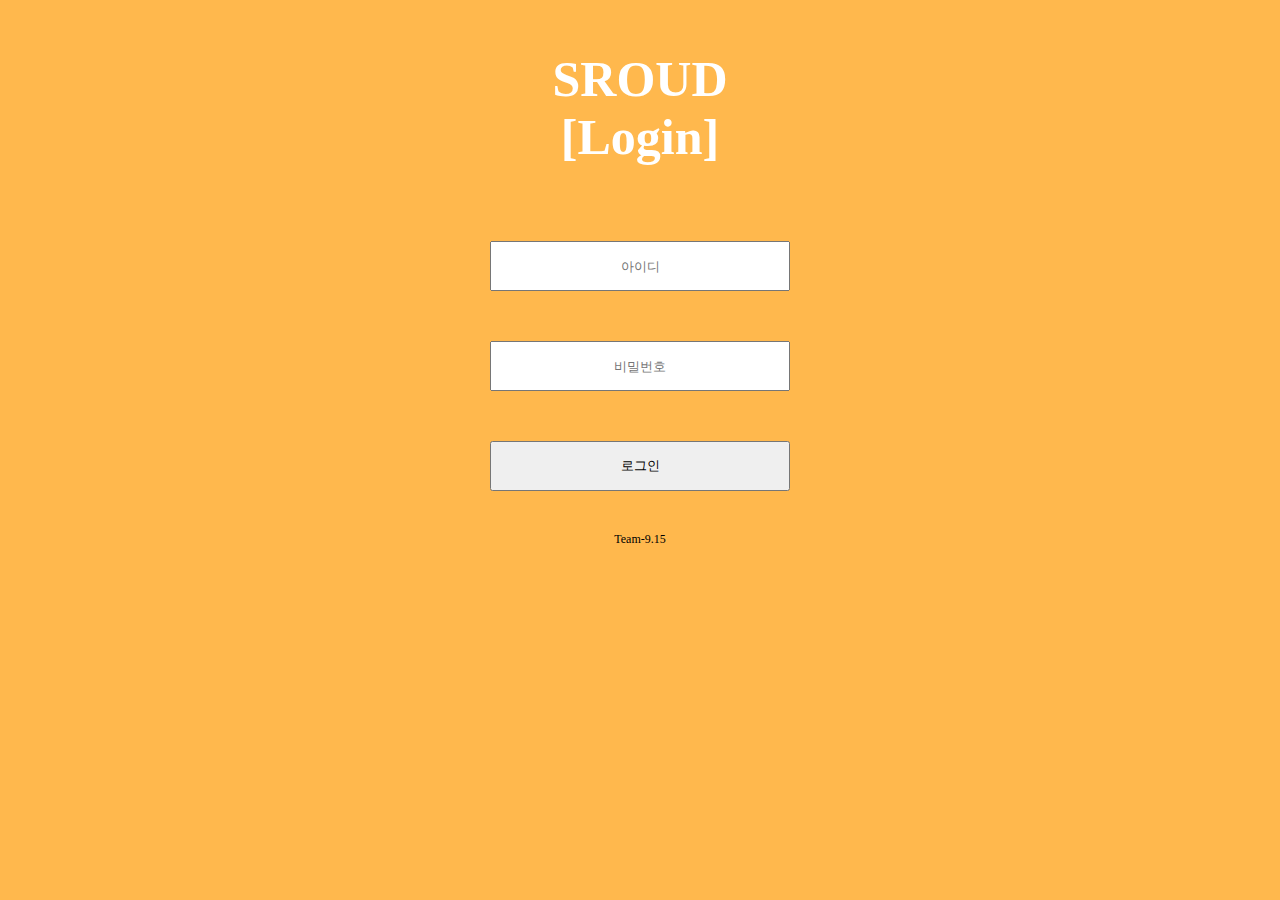
<file: login.html>
<html>
   <head>
     <link rel="stylesheet" href="login.css">
     <meta charset = "utf-8">
   </head>
    <body>
      <header>
        <p id="_title">SROUD<br>[Login]</p>
      </header>
      <form action = "login.php" method = "post" style="text-align:center">
          <input type = "text" name = "id1" placeholder="아이디" required><br>
          <input type = "password" name = "pass1" placeholder="비밀번호" required maxlength="12"><br>
          <input type = "submit" value = "로그인">
      </form>
      <footer>Team-9.15</footer>
    </body>
</html>
</file>
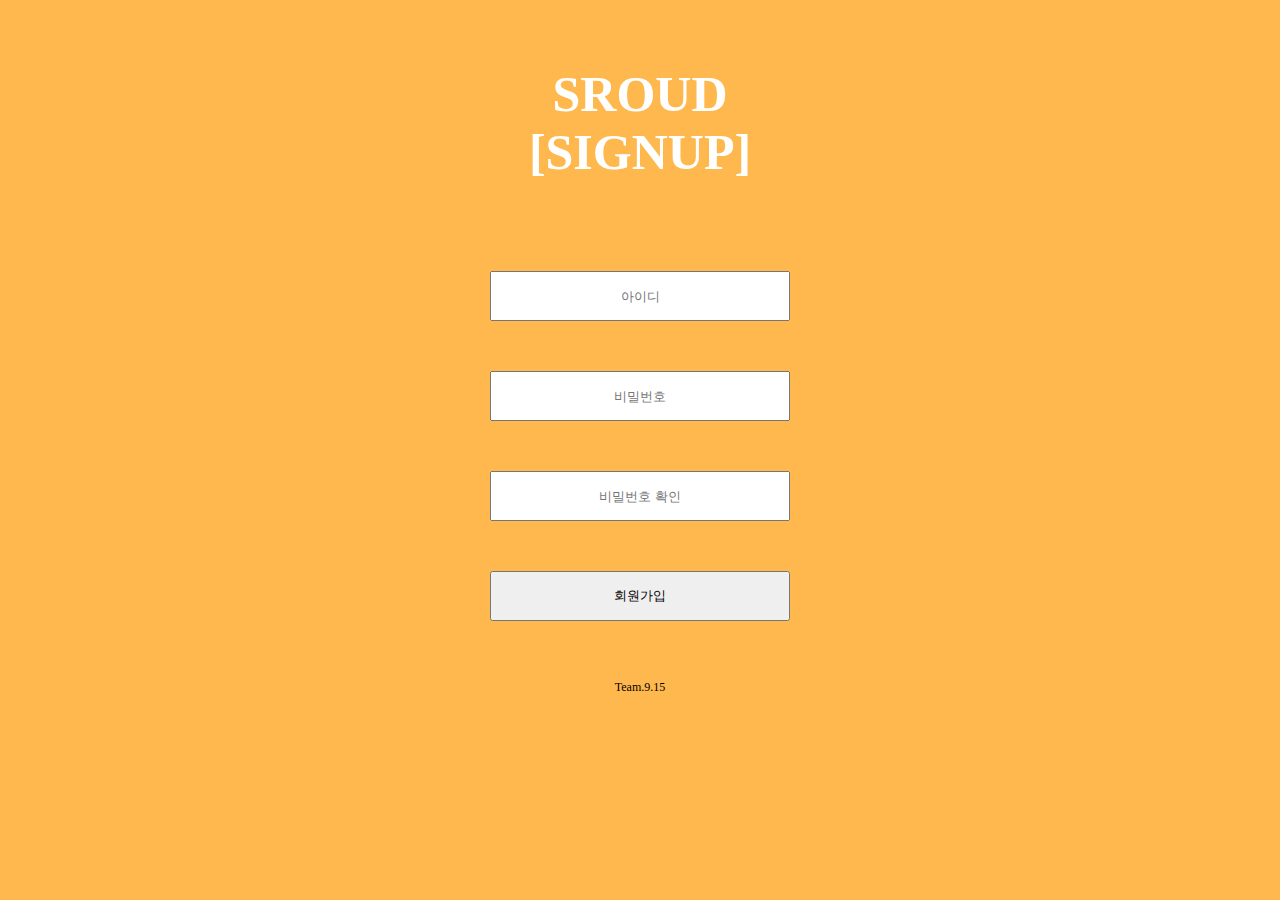
<file: signup.html>
<html>
<head>
  <link rel="stylesheet" href="signup.css">
  <meta charset="utf-8">
  <title>SIGNUP</title>
</head>
<body>
    <header>
      <a href="webserver_main.html" id="_title">SROUD<br>[SIGNUP]</a>
      <p style="font-size : 10px; color : white;"></p>
    </header>
    <form id='signup_form' action="signup.php" method="post">
        <input type="text" name = "id"  placeholder="아이디" id="id" required><br>
        <input type="password" name = "pass"  placeholder="비밀번호" id="pass" required maxlength="12"><br>
        <input type = "password" name="repass" placeholder="비밀번호 확인" id="repass" required maxlength="12"><br>
        <input type="submit" name="signup" value="회원가입" required>
    </form>
    <script type="text/javascript">
      window.onload = function(){
        document.getElementById("signup_form").onsubmit = function(){
          var pass = document.getElementById("pass").value ;
          var repass = document.getElementById("repass").value;
          var pass_length = document.getElementById("pass").value.length;

            if (pass != "" && pass == repass && pass_length >= 8) {
              alert("회원가입 되었습니다.");
            }
            else if (pass_length<8) {
              alert("패스워드가 너무 짧습니다. 8자 이상 입력해 주세요");
              document.getElementById("pass").value="";
              document.getElementById("repass").value="";
              return false;
            }
            else if (pass != repass) {
              alert("비밀번호가 일치하지 않습니다.");
              document.getElementById("pass").value="";
              document.getElementById("repass").value="";
              return false;
            }
          }
        }
    </script>
    <br>
    <footer>Team.9.15</footer>
</body>
</html>
</file>
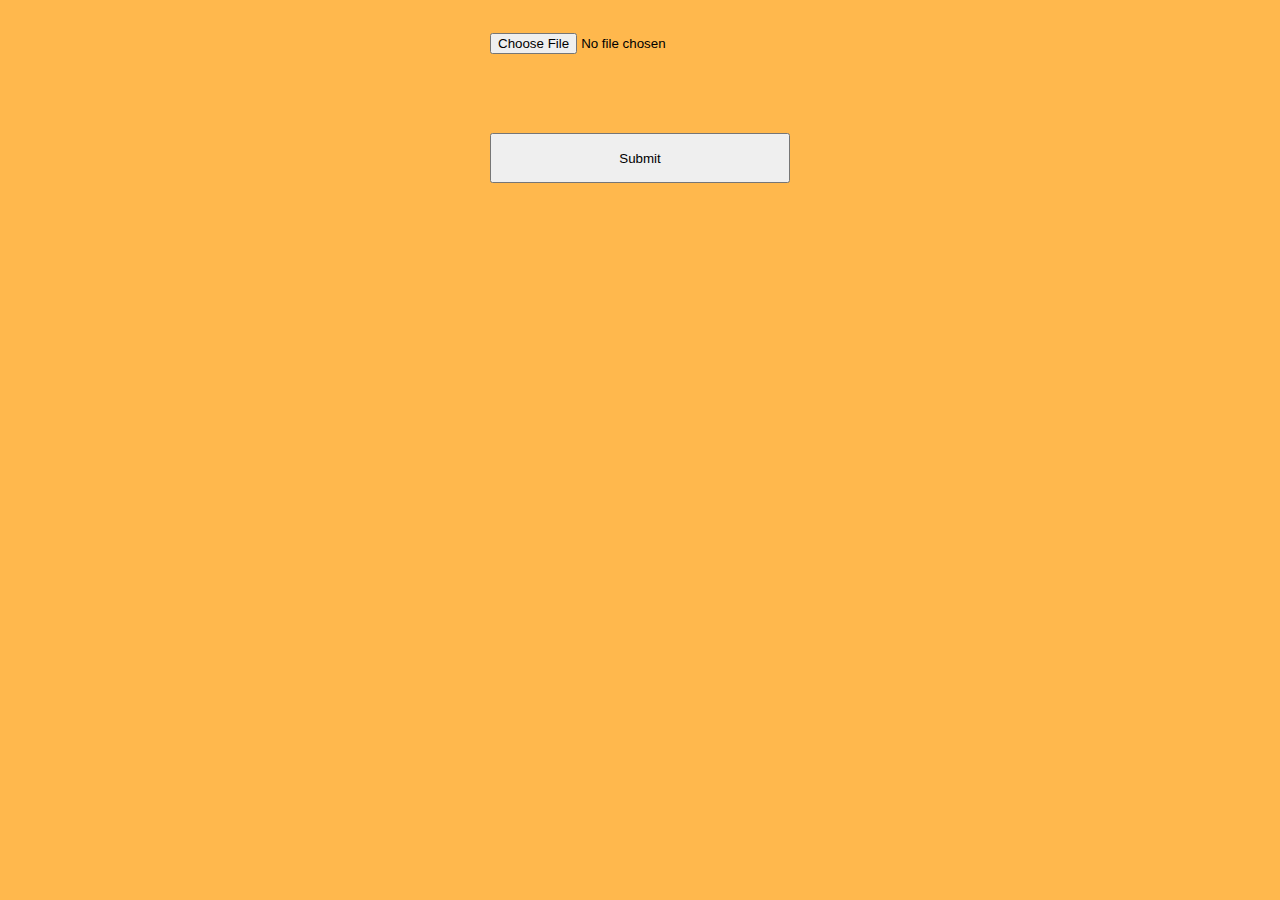
<file: upload.html>
<!DOCTYPE html>
<html lang="en">
    <head>
        <title></title>
        <meta charset="UTF-8">
        <meta name="viewport" content="width=device-width, initial-scale=1">
        <link href="upload.css" rel="stylesheet">
    </head>
    <body>
        <form action="#" method="post" style="text-align:center">
            <input type="file" name="userfile" />
            <br>
            <input type="submit" name="upload" />
        </form>
    </body>
</html>
</file>
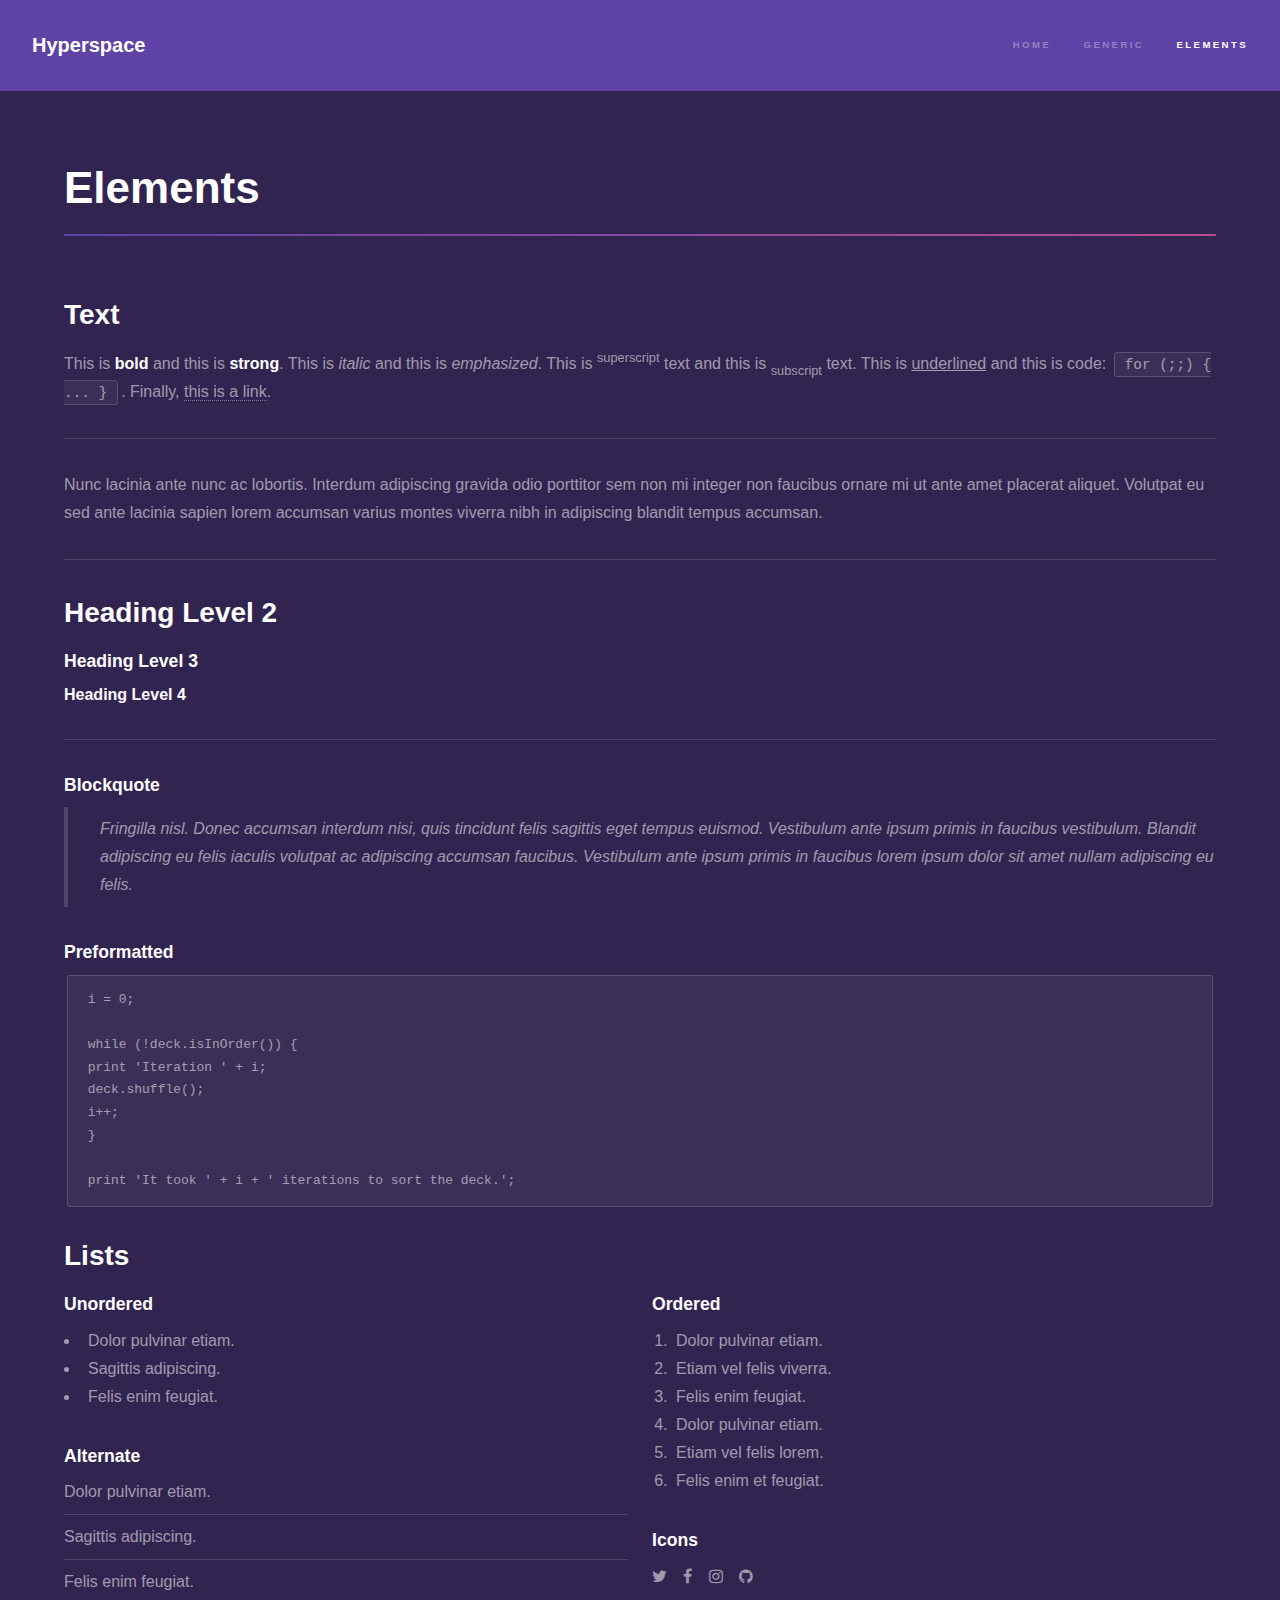
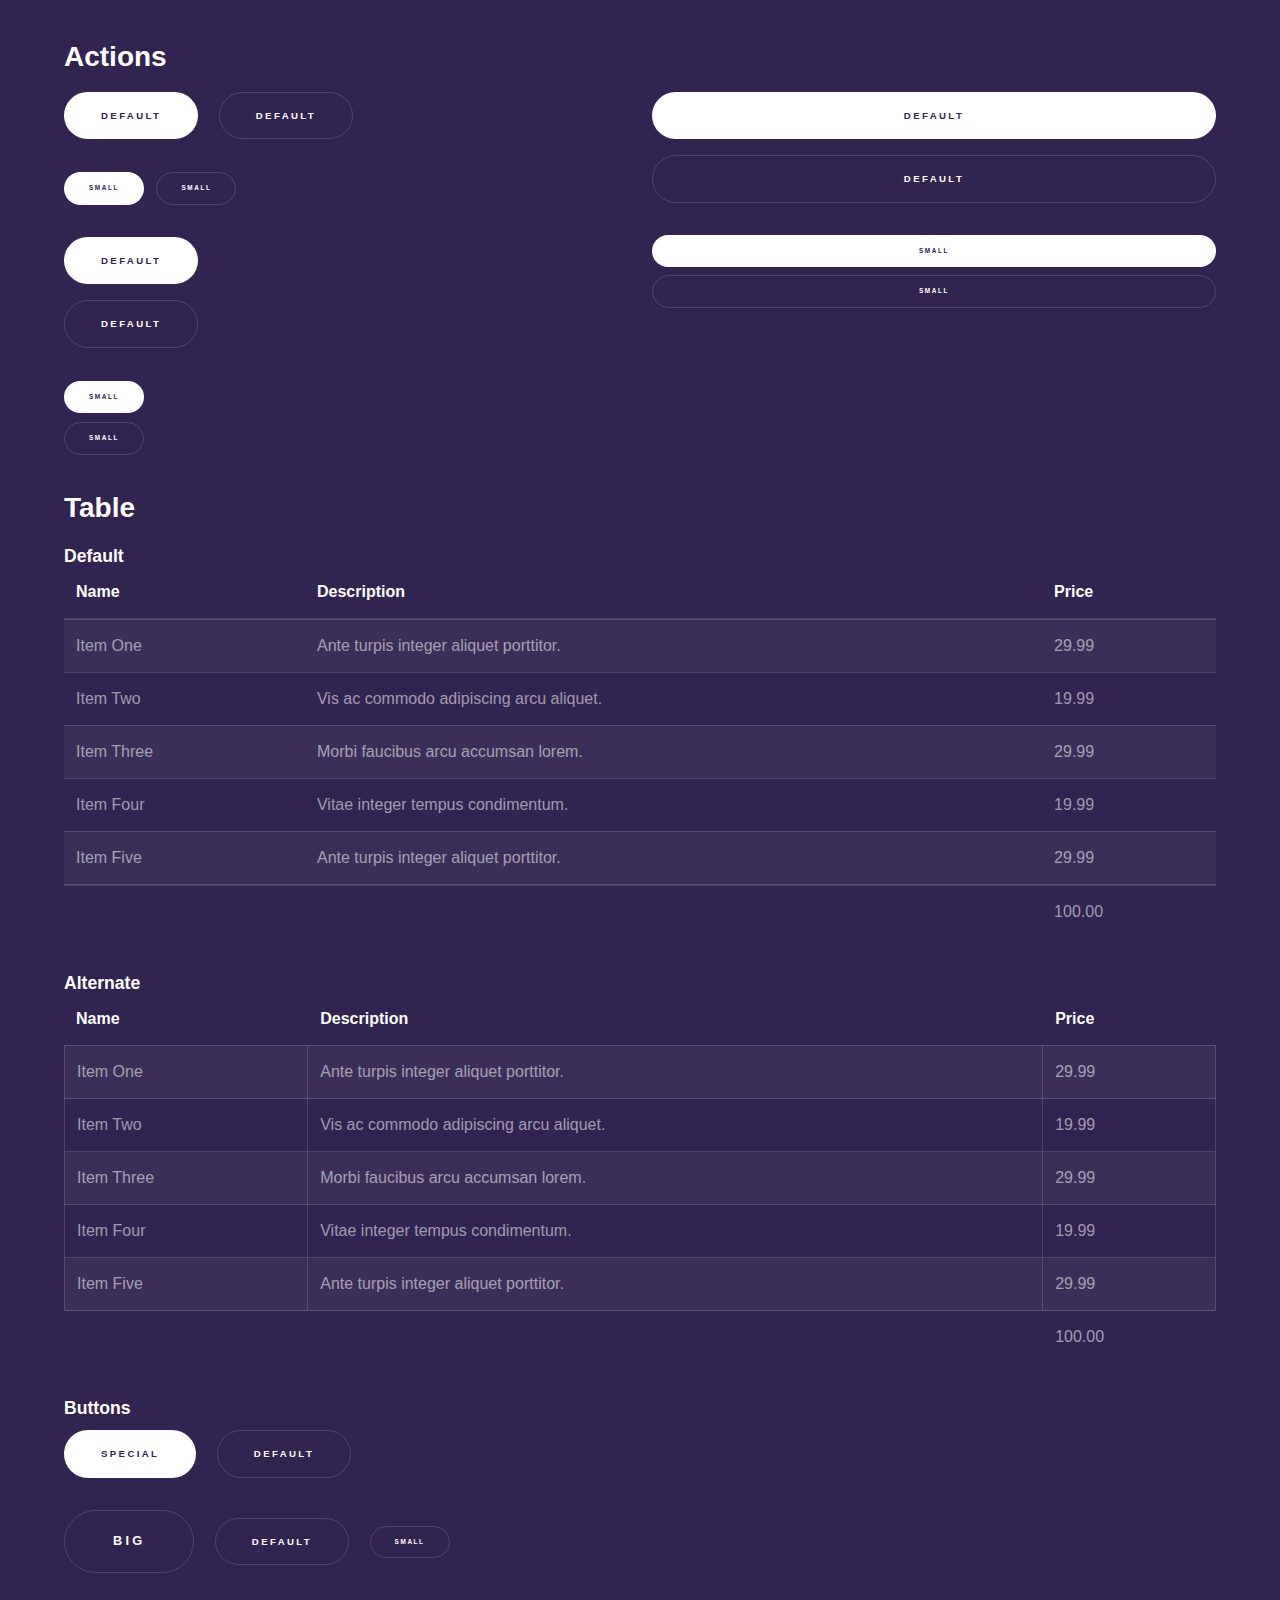
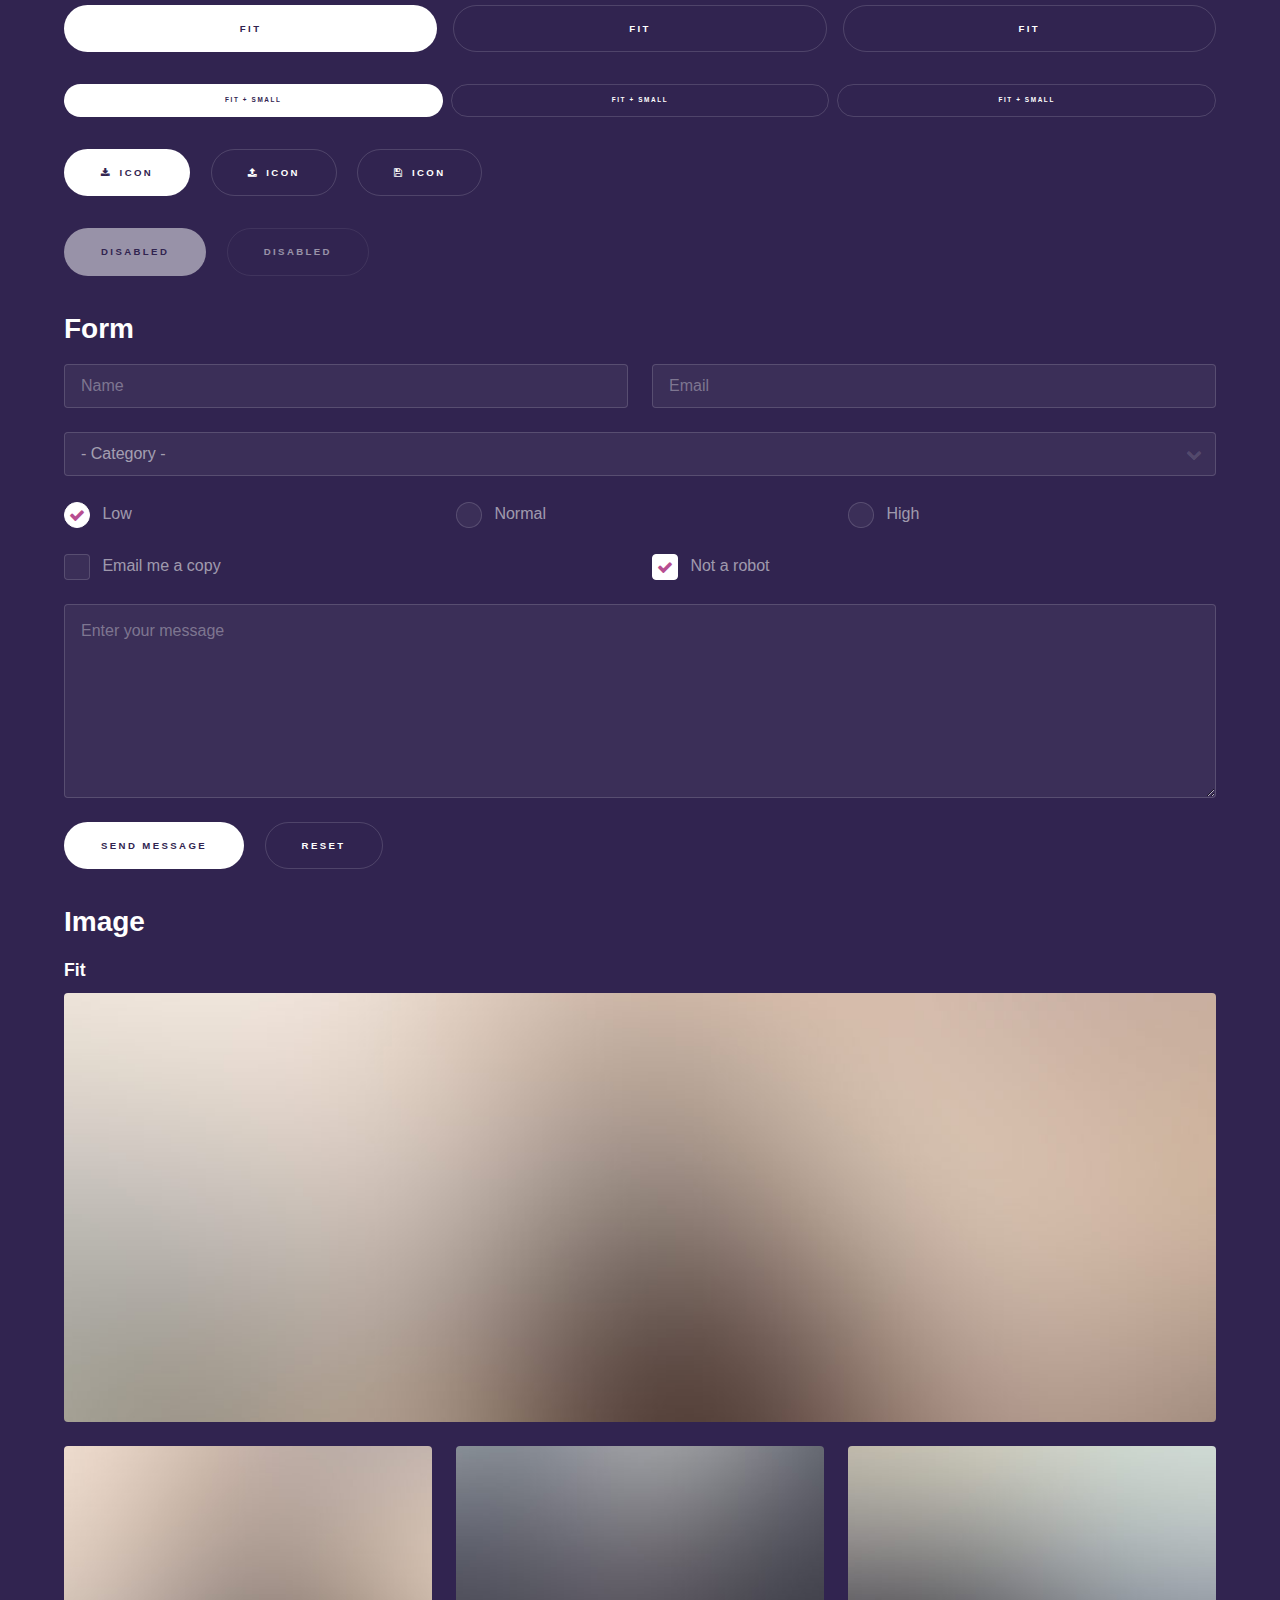
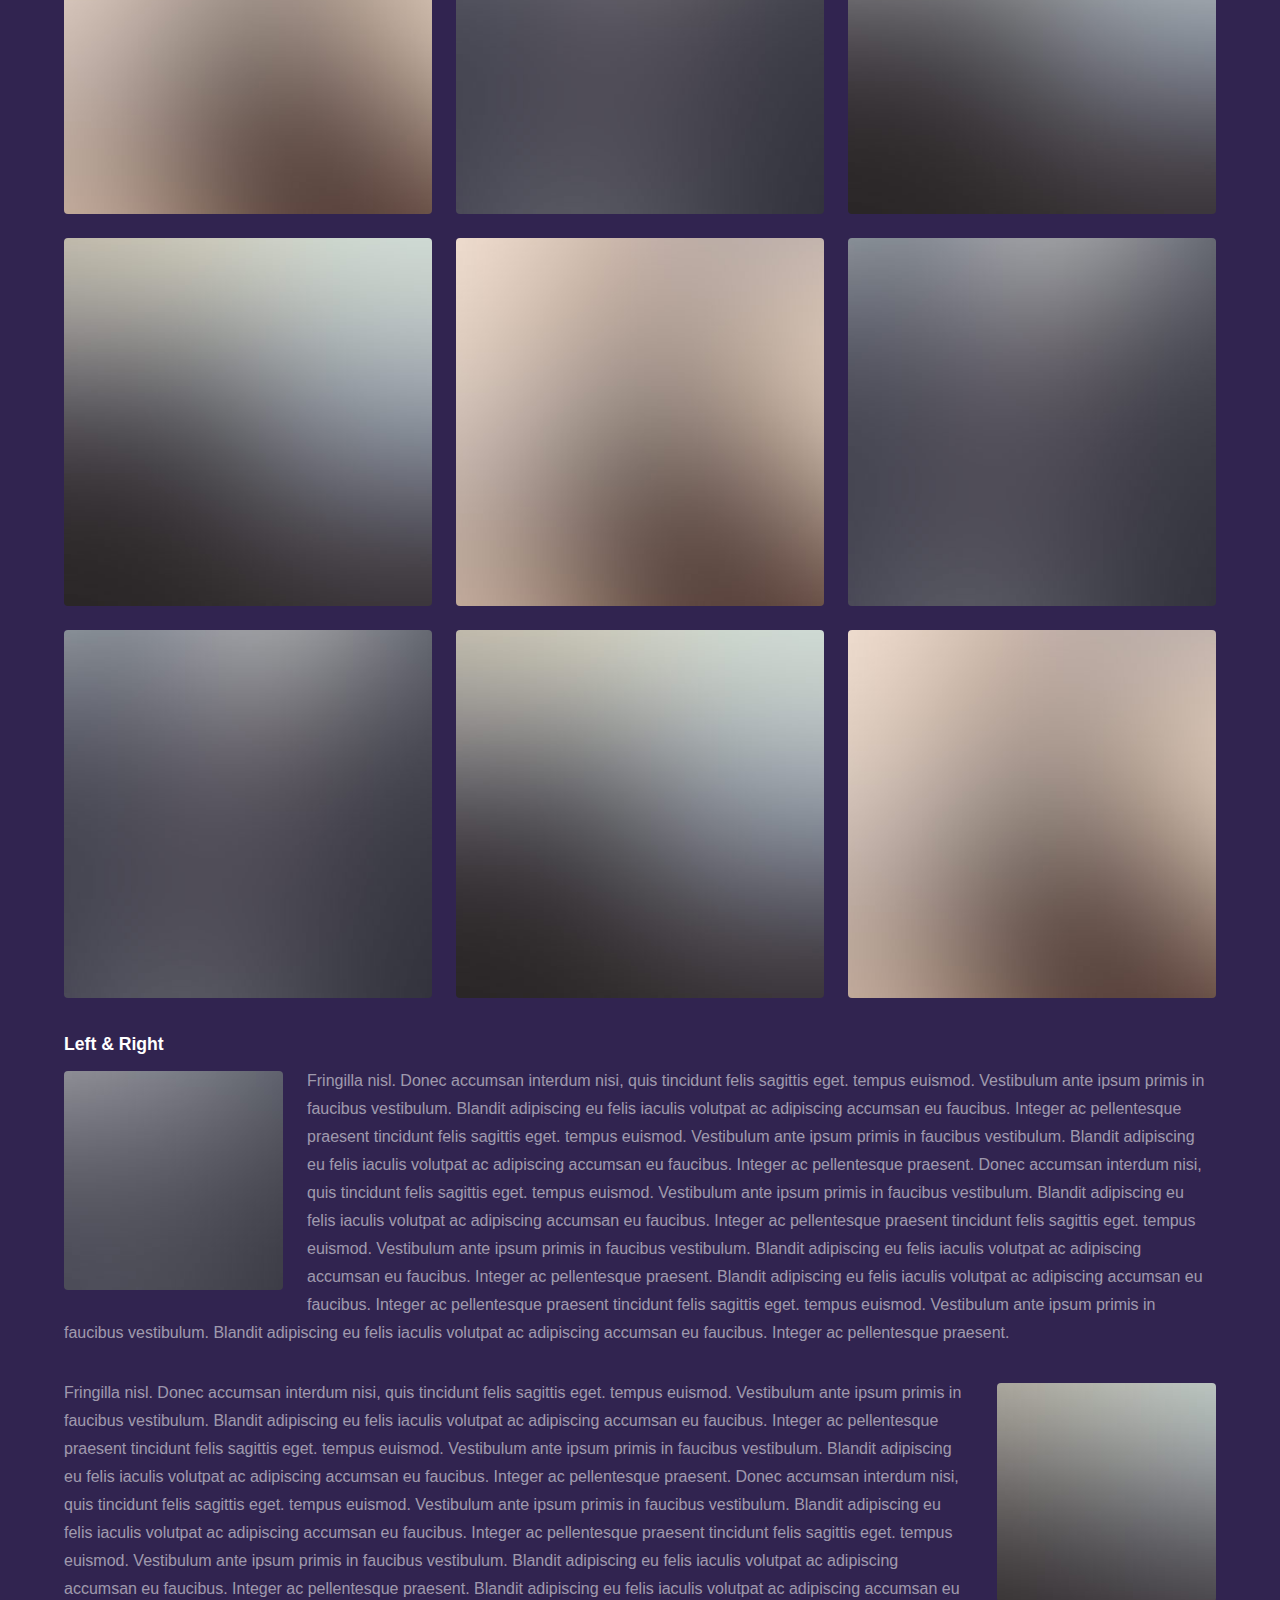
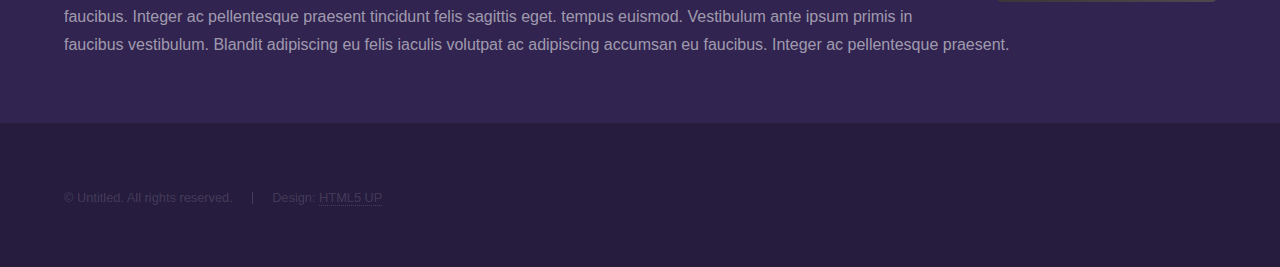
<file: minestroneJoin/app/elements.html>
<!DOCTYPE HTML>
<!--
	Hyperspace by HTML5 UP
	html5up.net | @ajlkn
	Free for personal and commercial use under the CCA 3.0 license (html5up.net/license)
-->
<html>
	<head>
		<title>Elements - Hyperspace by HTML5 UP</title>
		<meta charset="utf-8" />
		<meta name="viewport" content="width=device-width, initial-scale=1" />
		<!--[if lte IE 8]><script src="assets/js/ie/html5shiv.js"></script><![endif]-->
		<link rel="stylesheet" href="assets/css/main.css" />
		<!--[if lte IE 9]><link rel="stylesheet" href="assets/css/ie9.css" /><![endif]-->
		<!--[if lte IE 8]><link rel="stylesheet" href="assets/css/ie8.css" /><![endif]-->
	</head>
	<body>

		<!-- Header -->
			<header id="header">
				<a href="index.html" class="title">Hyperspace</a>
				<nav>
					<ul>
						<li><a href="index.html">Home</a></li>
						<li><a href="generic.html">Generic</a></li>
						<li><a href="elements.html"  class="active">Elements</a></li>
					</ul>
				</nav>
			</header>

		<!-- Wrapper -->
			<div id="wrapper">

				<!-- Main -->
					<section id="main" class="wrapper">
						<div class="inner">
							<h1 class="major">Elements</h1>

							<!-- Text -->
								<section>
									<h2>Text</h2>
									<p>This is <b>bold</b> and this is <strong>strong</strong>. This is <i>italic</i> and this is <em>emphasized</em>.
									This is <sup>superscript</sup> text and this is <sub>subscript</sub> text.
									This is <u>underlined</u> and this is code: <code>for (;;) { ... }</code>. Finally, <a href="#">this is a link</a>.</p>
									<hr />
									<p>Nunc lacinia ante nunc ac lobortis. Interdum adipiscing gravida odio porttitor sem non mi integer non faucibus ornare mi ut ante amet placerat aliquet. Volutpat eu sed ante lacinia sapien lorem accumsan varius montes viverra nibh in adipiscing blandit tempus accumsan.</p>
									<hr />
									<h2>Heading Level 2</h2>
									<h3>Heading Level 3</h3>
									<h4>Heading Level 4</h4>
									<hr />
									<h3>Blockquote</h3>
									<blockquote>Fringilla nisl. Donec accumsan interdum nisi, quis tincidunt felis sagittis eget tempus euismod. Vestibulum ante ipsum primis in faucibus vestibulum. Blandit adipiscing eu felis iaculis volutpat ac adipiscing accumsan faucibus. Vestibulum ante ipsum primis in faucibus lorem ipsum dolor sit amet nullam adipiscing eu felis.</blockquote>
									<h3>Preformatted</h3>
									<pre><code>i = 0;

while (!deck.isInOrder()) {
print 'Iteration ' + i;
deck.shuffle();
i++;
}

print 'It took ' + i + ' iterations to sort the deck.';</code></pre>
								</section>

							<!-- Lists -->
								<section>
									<h2>Lists</h2>
									<div class="row">
										<div class="6u 12u$(medium)">
											<h3>Unordered</h3>
											<ul>
												<li>Dolor pulvinar etiam.</li>
												<li>Sagittis adipiscing.</li>
												<li>Felis enim feugiat.</li>
											</ul>
											<h3>Alternate</h3>
											<ul class="alt">
												<li>Dolor pulvinar etiam.</li>
												<li>Sagittis adipiscing.</li>
												<li>Felis enim feugiat.</li>
											</ul>
										</div>
										<div class="6u$ 12u$(medium)">
											<h3>Ordered</h3>
											<ol>
												<li>Dolor pulvinar etiam.</li>
												<li>Etiam vel felis viverra.</li>
												<li>Felis enim feugiat.</li>
												<li>Dolor pulvinar etiam.</li>
												<li>Etiam vel felis lorem.</li>
												<li>Felis enim et feugiat.</li>
											</ol>
											<h3>Icons</h3>
											<ul class="icons">
												<li><a href="#" class="icon fa-twitter"><span class="label">Twitter</span></a></li>
												<li><a href="#" class="icon fa-facebook"><span class="label">Facebook</span></a></li>
												<li><a href="#" class="icon fa-instagram"><span class="label">Instagram</span></a></li>
												<li><a href="#" class="icon fa-github"><span class="label">Github</span></a></li>
											</ul>
										</div>
									</div>
									<h2>Actions</h2>
									<div class="row">
										<div class="6u 12u$(medium)">
											<ul class="actions">
												<li><a href="#" class="button special">Default</a></li>
												<li><a href="#" class="button">Default</a></li>
											</ul>
											<ul class="actions small">
												<li><a href="#" class="button special small">Small</a></li>
												<li><a href="#" class="button small">Small</a></li>
											</ul>
											<ul class="actions vertical">
												<li><a href="#" class="button special">Default</a></li>
												<li><a href="#" class="button">Default</a></li>
											</ul>
											<ul class="actions vertical small">
												<li><a href="#" class="button special small">Small</a></li>
												<li><a href="#" class="button small">Small</a></li>
											</ul>
										</div>
										<div class="6u 12u$(medium)">
											<ul class="actions vertical">
												<li><a href="#" class="button special fit">Default</a></li>
												<li><a href="#" class="button fit">Default</a></li>
											</ul>
											<ul class="actions vertical small">
												<li><a href="#" class="button special small fit">Small</a></li>
												<li><a href="#" class="button small fit">Small</a></li>
											</ul>
										</div>
									</div>
								</section>

							<!-- Table -->
								<section>
									<h2>Table</h2>
									<h3>Default</h3>
									<div class="table-wrapper">
										<table>
											<thead>
												<tr>
													<th>Name</th>
													<th>Description</th>
													<th>Price</th>
												</tr>
											</thead>
											<tbody>
												<tr>
													<td>Item One</td>
													<td>Ante turpis integer aliquet porttitor.</td>
													<td>29.99</td>
												</tr>
												<tr>
													<td>Item Two</td>
													<td>Vis ac commodo adipiscing arcu aliquet.</td>
													<td>19.99</td>
												</tr>
												<tr>
													<td>Item Three</td>
													<td> Morbi faucibus arcu accumsan lorem.</td>
													<td>29.99</td>
												</tr>
												<tr>
													<td>Item Four</td>
													<td>Vitae integer tempus condimentum.</td>
													<td>19.99</td>
												</tr>
												<tr>
													<td>Item Five</td>
													<td>Ante turpis integer aliquet porttitor.</td>
													<td>29.99</td>
												</tr>
											</tbody>
											<tfoot>
												<tr>
													<td colspan="2"></td>
													<td>100.00</td>
												</tr>
											</tfoot>
										</table>
									</div>

									<h3>Alternate</h3>
									<div class="table-wrapper">
										<table class="alt">
											<thead>
												<tr>
													<th>Name</th>
													<th>Description</th>
													<th>Price</th>
												</tr>
											</thead>
											<tbody>
												<tr>
													<td>Item One</td>
													<td>Ante turpis integer aliquet porttitor.</td>
													<td>29.99</td>
												</tr>
												<tr>
													<td>Item Two</td>
													<td>Vis ac commodo adipiscing arcu aliquet.</td>
													<td>19.99</td>
												</tr>
												<tr>
													<td>Item Three</td>
													<td> Morbi faucibus arcu accumsan lorem.</td>
													<td>29.99</td>
												</tr>
												<tr>
													<td>Item Four</td>
													<td>Vitae integer tempus condimentum.</td>
													<td>19.99</td>
												</tr>
												<tr>
													<td>Item Five</td>
													<td>Ante turpis integer aliquet porttitor.</td>
													<td>29.99</td>
												</tr>
											</tbody>
											<tfoot>
												<tr>
													<td colspan="2"></td>
													<td>100.00</td>
												</tr>
											</tfoot>
										</table>
									</div>
								</section>

							<!-- Buttons -->
								<section>
									<h3>Buttons</h3>
									<ul class="actions">
										<li><a href="#" class="button special">Special</a></li>
										<li><a href="#" class="button">Default</a></li>
									</ul>
									<ul class="actions">
										<li><a href="#" class="button big">Big</a></li>
										<li><a href="#" class="button">Default</a></li>
										<li><a href="#" class="button small">Small</a></li>
									</ul>
									<ul class="actions fit">
										<li><a href="#" class="button special fit">Fit</a></li>
										<li><a href="#" class="button fit">Fit</a></li>
										<li><a href="#" class="button fit">Fit</a></li>
									</ul>
									<ul class="actions fit small">
										<li><a href="#" class="button special fit small">Fit + Small</a></li>
										<li><a href="#" class="button fit small">Fit + Small</a></li>
										<li><a href="#" class="button fit small">Fit + Small</a></li>
									</ul>
									<ul class="actions">
										<li><a href="#" class="button special icon fa-download">Icon</a></li>
										<li><a href="#" class="button icon fa-upload">Icon</a></li>
										<li><a href="#" class="button icon fa-save">Icon</a></li>
									</ul>
									<ul class="actions">
										<li><span class="button special disabled">Disabled</span></li>
										<li><span class="button disabled">Disabled</span></li>
									</ul>
								</section>

							<!-- Form -->
								<section>
									<h2>Form</h2>
									<form method="post" action="#">
										<div class="row uniform">
											<div class="6u 12u$(xsmall)">
												<input type="text" name="demo-name" id="demo-name" value="" placeholder="Name" />
											</div>
											<div class="6u$ 12u$(xsmall)">
												<input type="email" name="demo-email" id="demo-email" value="" placeholder="Email" />
											</div>
											<div class="12u$">
												<div class="select-wrapper">
													<select name="demo-category" id="demo-category">
														<option value="">- Category -</option>
														<option value="1">Manufacturing</option>
														<option value="1">Shipping</option>
														<option value="1">Administration</option>
														<option value="1">Human Resources</option>
													</select>
												</div>
											</div>
											<div class="4u 12u$(small)">
												<input type="radio" id="demo-priority-low" name="demo-priority" checked>
												<label for="demo-priority-low">Low</label>
											</div>
											<div class="4u 12u$(small)">
												<input type="radio" id="demo-priority-normal" name="demo-priority">
												<label for="demo-priority-normal">Normal</label>
											</div>
											<div class="4u$ 12u$(small)">
												<input type="radio" id="demo-priority-high" name="demo-priority">
												<label for="demo-priority-high">High</label>
											</div>
											<div class="6u 12u$(small)">
												<input type="checkbox" id="demo-copy" name="demo-copy">
												<label for="demo-copy">Email me a copy</label>
											</div>
											<div class="6u$ 12u$(small)">
												<input type="checkbox" id="demo-human" name="demo-human" checked>
												<label for="demo-human">Not a robot</label>
											</div>
											<div class="12u$">
												<textarea name="demo-message" id="demo-message" placeholder="Enter your message" rows="6"></textarea>
											</div>
											<div class="12u$">
												<ul class="actions">
													<li><input type="submit" value="Send Message" class="special" /></li>
													<li><input type="reset" value="Reset" /></li>
												</ul>
											</div>
										</div>
									</form>
								</section>

							<!-- Image -->
								<section>
									<h2>Image</h2>
									<h3>Fit</h3>
									<div class="box alt">
										<div class="row uniform">
											<div class="12u$"><span class="image fit"><img src="images/pic04.jpg" alt="" /></span></div>
											<div class="4u"><span class="image fit"><img src="images/pic01.jpg" alt="" /></span></div>
											<div class="4u"><span class="image fit"><img src="images/pic02.jpg" alt="" /></span></div>
											<div class="4u$"><span class="image fit"><img src="images/pic03.jpg" alt="" /></span></div>
											<div class="4u"><span class="image fit"><img src="images/pic03.jpg" alt="" /></span></div>
											<div class="4u"><span class="image fit"><img src="images/pic01.jpg" alt="" /></span></div>
											<div class="4u$"><span class="image fit"><img src="images/pic02.jpg" alt="" /></span></div>
											<div class="4u"><span class="image fit"><img src="images/pic02.jpg" alt="" /></span></div>
											<div class="4u"><span class="image fit"><img src="images/pic03.jpg" alt="" /></span></div>
											<div class="4u$"><span class="image fit"><img src="images/pic01.jpg" alt="" /></span></div>
										</div>
									</div>
									<h3>Left &amp; Right</h3>
									<p><span class="image left"><img src="images/pic05.jpg" alt="" /></span>Fringilla nisl. Donec accumsan interdum nisi, quis tincidunt felis sagittis eget. tempus euismod. Vestibulum ante ipsum primis in faucibus vestibulum. Blandit adipiscing eu felis iaculis volutpat ac adipiscing accumsan eu faucibus. Integer ac pellentesque praesent tincidunt felis sagittis eget. tempus euismod. Vestibulum ante ipsum primis in faucibus vestibulum. Blandit adipiscing eu felis iaculis volutpat ac adipiscing accumsan eu faucibus. Integer ac pellentesque praesent. Donec accumsan interdum nisi, quis tincidunt felis sagittis eget. tempus euismod. Vestibulum ante ipsum primis in faucibus vestibulum. Blandit adipiscing eu felis iaculis volutpat ac adipiscing accumsan eu faucibus. Integer ac pellentesque praesent tincidunt felis sagittis eget. tempus euismod. Vestibulum ante ipsum primis in faucibus vestibulum. Blandit adipiscing eu felis iaculis volutpat ac adipiscing accumsan eu faucibus. Integer ac pellentesque praesent. Blandit adipiscing eu felis iaculis volutpat ac adipiscing accumsan eu faucibus. Integer ac pellentesque praesent tincidunt felis sagittis eget. tempus euismod. Vestibulum ante ipsum primis in faucibus vestibulum. Blandit adipiscing eu felis iaculis volutpat ac adipiscing accumsan eu faucibus. Integer ac pellentesque praesent.</p>
									<p><span class="image right"><img src="images/pic06.jpg" alt="" /></span>Fringilla nisl. Donec accumsan interdum nisi, quis tincidunt felis sagittis eget. tempus euismod. Vestibulum ante ipsum primis in faucibus vestibulum. Blandit adipiscing eu felis iaculis volutpat ac adipiscing accumsan eu faucibus. Integer ac pellentesque praesent tincidunt felis sagittis eget. tempus euismod. Vestibulum ante ipsum primis in faucibus vestibulum. Blandit adipiscing eu felis iaculis volutpat ac adipiscing accumsan eu faucibus. Integer ac pellentesque praesent. Donec accumsan interdum nisi, quis tincidunt felis sagittis eget. tempus euismod. Vestibulum ante ipsum primis in faucibus vestibulum. Blandit adipiscing eu felis iaculis volutpat ac adipiscing accumsan eu faucibus. Integer ac pellentesque praesent tincidunt felis sagittis eget. tempus euismod. Vestibulum ante ipsum primis in faucibus vestibulum. Blandit adipiscing eu felis iaculis volutpat ac adipiscing accumsan eu faucibus. Integer ac pellentesque praesent. Blandit adipiscing eu felis iaculis volutpat ac adipiscing accumsan eu faucibus. Integer ac pellentesque praesent tincidunt felis sagittis eget. tempus euismod. Vestibulum ante ipsum primis in faucibus vestibulum. Blandit adipiscing eu felis iaculis volutpat ac adipiscing accumsan eu faucibus. Integer ac pellentesque praesent.</p>
								</section>

						</div>
					</section>

			</div>

		<!-- Footer -->
			<footer id="footer" class="wrapper alt">
				<div class="inner">
					<ul class="menu">
						<li>&copy; Untitled. All rights reserved.</li><li>Design: <a href="http://html5up.net">HTML5 UP</a></li>
					</ul>
				</div>
			</footer>

		<!-- Scripts -->
			<script src="assets/js/jquery.min.js"></script>
			<script src="assets/js/jquery.scrollex.min.js"></script>
			<script src="assets/js/jquery.scrolly.min.js"></script>
			<script src="assets/js/skel.min.js"></script>
			<script src="assets/js/util.js"></script>
			<!--[if lte IE 8]><script src="assets/js/ie/respond.min.js"></script><![endif]-->
			<script src="assets/js/main.js"></script>

	</body>
</html>
</file>
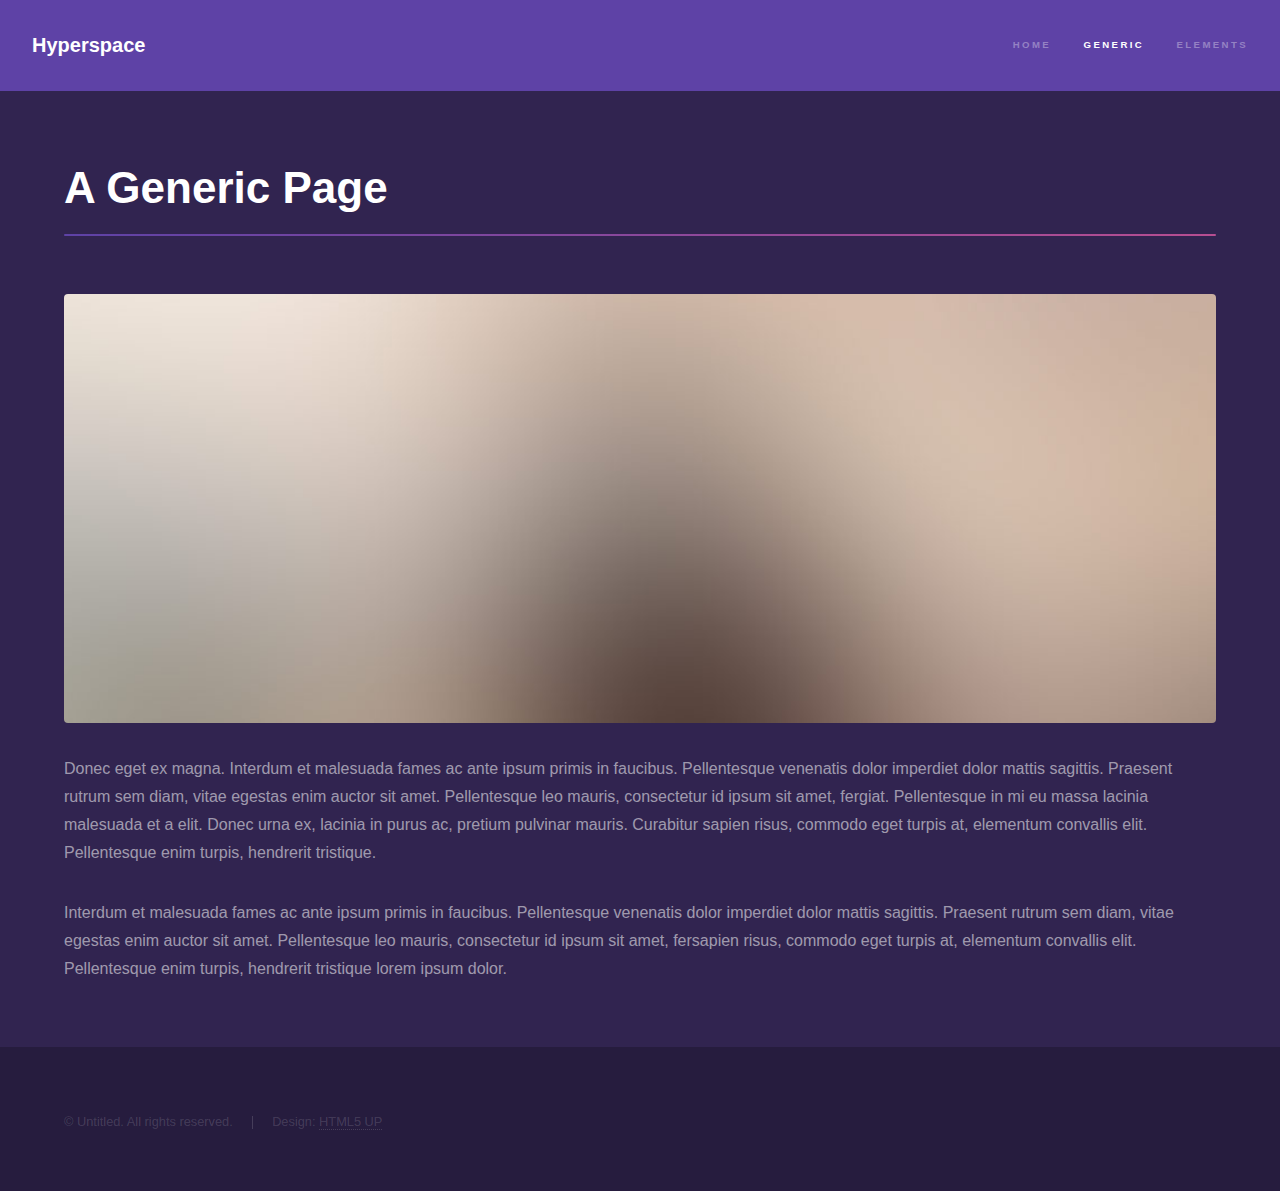
<file: minestroneJoin/app/generic.html>
<!DOCTYPE HTML>
<!--
	Hyperspace by HTML5 UP
	html5up.net | @ajlkn
	Free for personal and commercial use under the CCA 3.0 license (html5up.net/license)
-->
<html>
	<head>
		<title>Generic - Hyperspace by HTML5 UP</title>
		<meta charset="utf-8" />
		<meta name="viewport" content="width=device-width, initial-scale=1" />
		<!--[if lte IE 8]><script src="assets/js/ie/html5shiv.js"></script><![endif]-->
		<link rel="stylesheet" href="assets/css/main.css" />
		<!--[if lte IE 9]><link rel="stylesheet" href="assets/css/ie9.css" /><![endif]-->
		<!--[if lte IE 8]><link rel="stylesheet" href="assets/css/ie8.css" /><![endif]-->
	</head>
	<body>

		<!-- Header -->
			<header id="header">
				<a href="index.html" class="title">Hyperspace</a>
				<nav>
					<ul>
						<li><a href="index.html">Home</a></li>
						<li><a href="generic.html" class="active">Generic</a></li>
						<li><a href="elements.html">Elements</a></li>
					</ul>
				</nav>
			</header>

		<!-- Wrapper -->
			<div id="wrapper">

				<!-- Main -->
					<section id="main" class="wrapper">
						<div class="inner">
							<h1 class="major">A Generic Page</h1>
							<span class="image fit"><img src="images/pic04.jpg" alt="" /></span>
							<p>Donec eget ex magna. Interdum et malesuada fames ac ante ipsum primis in faucibus. Pellentesque venenatis dolor imperdiet dolor mattis sagittis. Praesent rutrum sem diam, vitae egestas enim auctor sit amet. Pellentesque leo mauris, consectetur id ipsum sit amet, fergiat. Pellentesque in mi eu massa lacinia malesuada et a elit. Donec urna ex, lacinia in purus ac, pretium pulvinar mauris. Curabitur sapien risus, commodo eget turpis at, elementum convallis elit. Pellentesque enim turpis, hendrerit tristique.</p>
							<p>Interdum et malesuada fames ac ante ipsum primis in faucibus. Pellentesque venenatis dolor imperdiet dolor mattis sagittis. Praesent rutrum sem diam, vitae egestas enim auctor sit amet. Pellentesque leo mauris, consectetur id ipsum sit amet, fersapien risus, commodo eget turpis at, elementum convallis elit. Pellentesque enim turpis, hendrerit tristique lorem ipsum dolor.</p>
						</div>
					</section>

			</div>

		<!-- Footer -->
			<footer id="footer" class="wrapper alt">
				<div class="inner">
					<ul class="menu">
						<li>&copy; Untitled. All rights reserved.</li><li>Design: <a href="http://html5up.net">HTML5 UP</a></li>
					</ul>
				</div>
			</footer>

		<!-- Scripts -->
			<script src="assets/js/jquery.min.js"></script>
			<script src="assets/js/jquery.scrollex.min.js"></script>
			<script src="assets/js/jquery.scrolly.min.js"></script>
			<script src="assets/js/skel.min.js"></script>
			<script src="assets/js/util.js"></script>
			<!--[if lte IE 8]><script src="assets/js/ie/respond.min.js"></script><![endif]-->
			<script src="assets/js/main.js"></script>

	</body>
</html>
</file>
<file: login.css>
@charset "UTF-8";
#_title{font-weight : 900; color:white; font-size:50px; margin : 50px;}
*{position: relative; max-width: 100%; max-height: 100%; text-align: center;}
input{margin: 25px; width: 300px; height: 50px;}
body{background-color: #ffb84d}
footer{font-size: 12px;}
</file>
<file: signup.css>
@charset "UTF-8";
#_title{font-weight : 900; color:white; font-size:50px;}
*{text-align: center; position: relative; max-width: 100%; max-height: 100%}
header{margin: 65px;}
a{text-decoration-line: none;}
input{margin: 25px; width: 300px; height: 50px;}
body{background-color: #ffb84d}
footer{font-size: 12px;}
</file>
<file: upload.css>
input{margin: 25px; width: 300px; height: 50px;}
body{background-color: #ffb84d}
</file>
<file: minestroneJoin/app/assets/css/ie9.css>
/*
	Hyperspace by HTML5 UP
	html5up.net | @ajlkn
	Free for personal and commercial use under the CCA 3.0 license (html5up.net/license)
*/

/* Type */

	h1.major:after {
		background: #b74e91;
	}

/* Wrapper */

	.wrapper.fullscreen {
		min-height: 0;
		padding-bottom: 6em;
		padding-top: 6em;
	}

		body.is-ie .wrapper.fullscreen {
			height: auto;
		}

/* Spotlights */

	.spotlights > section {
		padding-left: 20em;
		position: relative;
	}

		.spotlights > section > .image {
			height: 100%;
			left: 0;
			position: absolute;
			top: 0;
			width: 20em;
		}

		.spotlights > section > .content {
			width: 100%;
		}

/* Features */

	.features:after {
		clear: both;
		content: '';
		display: block;
	}

	.features section {
		float: left;
	}

/* Split */

	.split:after {
		clear: both;
		content: '';
		display: block;
	}

	.split > * {
		float: left;
	}

/* Sidebar */

	#sidebar nav a:after {
		background-color: #b74e91;
	}

/* Header */

	#header:after {
		clear: both;
		content: '';
		display: block;
	}

	#header > .title {
		float: left;
	}

	#header > nav {
		float: right;
	}
</file>
<file: minestroneJoin/app/assets/css/ie8.css>
/*
	Hyperspace by HTML5 UP
	html5up.net | @ajlkn
	Free for personal and commercial use under the CCA 3.0 license (html5up.net/license)
*/

/* Type */

	body, input, select, textarea {
		color: #ffffff;
	}

/* Button */

	input[type="submit"],
	input[type="reset"],
	input[type="button"],
	button,
	.button {
		position: relative;
	}

		input[type="submit"]:after,
		input[type="reset"]:after,
		input[type="button"]:after,
		button:after,
		.button:after {
			display: none;
		}

/* Features */

	.features {
		border: solid 1px;
	}

/* Form */

	input[type="text"],
	input[type="password"],
	input[type="email"],
	input[type="tel"],
	select,
	textarea {
		background: transparent;
		border: solid 1px;
	}

/* Split */

	.split.style1 > :first-child {
		padding-right: 2em;
		width: 70%;
	}
</file>
<file: minestroneJoin/app/assets/css/main.css>
@import url(font-awesome.min.css);

/*
	Hyperspace by HTML5 UP
	html5up.net | @ajlkn
	Free for personal and commercial use under the CCA 3.0 license (html5up.net/license)
*/

/* Reset */

	html, body, div, span, applet, object, iframe, h1, h2, h3, h4, h5, h6, p, blockquote, pre, a, abbr, acronym, address, big, cite, code, del, dfn, em, img, ins, kbd, q, s, samp, small, strike, strong, sub, sup, tt, var, b, u, i, center, dl, dt, dd, ol, ul, li, fieldset, form, label, legend, table, caption, tbody, tfoot, thead, tr, th, td, article, aside, canvas, details, embed, figure, figcaption, footer, header, hgroup, menu, nav, output, ruby, section, summary, time, mark, audio, video {
		margin: 0;
		padding: 0;
		border: 0;
		font-size: 100%;
		font: inherit;
		vertical-align: baseline;
	}

	article, aside, details, figcaption, figure, footer, header, hgroup, menu, nav, section {
		display: block;
	}

	body {
		line-height: 1;
	}

	ol, ul {
		list-style: none;
	}

	blockquote, q {
		quotes: none;
	}

	blockquote:before, blockquote:after, q:before, q:after {
		content: '';
		content: none;
	}

	table {
		border-collapse: collapse;
		border-spacing: 0;
	}

	body {
		-webkit-text-size-adjust: none;
	}

/* Box Model */

	*, *:before, *:after {
		-moz-box-sizing: border-box;
		-webkit-box-sizing: border-box;
		box-sizing: border-box;
	}

/* Grid */

	.row {
		border-bottom: solid 1px transparent;
		-moz-box-sizing: border-box;
		-webkit-box-sizing: border-box;
		box-sizing: border-box;
	}

	.row > * {
		float: left;
		-moz-box-sizing: border-box;
		-webkit-box-sizing: border-box;
		box-sizing: border-box;
	}

	.row:after, .row:before {
		content: '';
		display: block;
		clear: both;
		height: 0;
	}

	.row.uniform > * > :first-child {
		margin-top: 0;
	}

	.row.uniform > * > :last-child {
		margin-bottom: 0;
	}

	.row.\30 \25 > * {
		padding: 0 0 0 0em;
	}

	.row.\30 \25 {
		margin: 0 0 -1px 0em;
	}

	.row.uniform.\30 \25 > * {
		padding: 0em 0 0 0em;
	}

	.row.uniform.\30 \25 {
		margin: 0em 0 -1px 0em;
	}

	.row > * {
		padding: 0 0 0 1.5em;
	}

	.row {
		margin: 0 0 -1px -1.5em;
	}

	.row.uniform > * {
		padding: 1.5em 0 0 1.5em;
	}

	.row.uniform {
		margin: -1.5em 0 -1px -1.5em;
	}

	.row.\32 00\25 > * {
		padding: 0 0 0 3em;
	}

	.row.\32 00\25 {
		margin: 0 0 -1px -3em;
	}

	.row.uniform.\32 00\25 > * {
		padding: 3em 0 0 3em;
	}

	.row.uniform.\32 00\25 {
		margin: -3em 0 -1px -3em;
	}

	.row.\31 50\25 > * {
		padding: 0 0 0 2.25em;
	}

	.row.\31 50\25 {
		margin: 0 0 -1px -2.25em;
	}

	.row.uniform.\31 50\25 > * {
		padding: 2.25em 0 0 2.25em;
	}

	.row.uniform.\31 50\25 {
		margin: -2.25em 0 -1px -2.25em;
	}

	.row.\35 0\25 > * {
		padding: 0 0 0 0.75em;
	}

	.row.\35 0\25 {
		margin: 0 0 -1px -0.75em;
	}

	.row.uniform.\35 0\25 > * {
		padding: 0.75em 0 0 0.75em;
	}

	.row.uniform.\35 0\25 {
		margin: -0.75em 0 -1px -0.75em;
	}

	.row.\32 5\25 > * {
		padding: 0 0 0 0.375em;
	}

	.row.\32 5\25 {
		margin: 0 0 -1px -0.375em;
	}

	.row.uniform.\32 5\25 > * {
		padding: 0.375em 0 0 0.375em;
	}

	.row.uniform.\32 5\25 {
		margin: -0.375em 0 -1px -0.375em;
	}

	.\31 2u, .\31 2u\24 {
		width: 100%;
		clear: none;
		margin-left: 0;
	}

	.\31 1u, .\31 1u\24 {
		width: 91.6666666667%;
		clear: none;
		margin-left: 0;
	}

	.\31 0u, .\31 0u\24 {
		width: 83.3333333333%;
		clear: none;
		margin-left: 0;
	}

	.\39 u, .\39 u\24 {
		width: 75%;
		clear: none;
		margin-left: 0;
	}

	.\38 u, .\38 u\24 {
		width: 66.6666666667%;
		clear: none;
		margin-left: 0;
	}

	.\37 u, .\37 u\24 {
		width: 58.3333333333%;
		clear: none;
		margin-left: 0;
	}

	.\36 u, .\36 u\24 {
		width: 50%;
		clear: none;
		margin-left: 0;
	}

	.\35 u, .\35 u\24 {
		width: 41.6666666667%;
		clear: none;
		margin-left: 0;
	}

	.\34 u, .\34 u\24 {
		width: 33.3333333333%;
		clear: none;
		margin-left: 0;
	}

	.\33 u, .\33 u\24 {
		width: 25%;
		clear: none;
		margin-left: 0;
	}

	.\32 u, .\32 u\24 {
		width: 16.6666666667%;
		clear: none;
		margin-left: 0;
	}

	.\31 u, .\31 u\24 {
		width: 8.3333333333%;
		clear: none;
		margin-left: 0;
	}

	.\31 2u\24 + *,
	.\31 1u\24 + *,
	.\31 0u\24 + *,
	.\39 u\24 + *,
	.\38 u\24 + *,
	.\37 u\24 + *,
	.\36 u\24 + *,
	.\35 u\24 + *,
	.\34 u\24 + *,
	.\33 u\24 + *,
	.\32 u\24 + *,
	.\31 u\24 + * {
		clear: left;
	}

	.\-11u {
		margin-left: 91.66667%;
	}

	.\-10u {
		margin-left: 83.33333%;
	}

	.\-9u {
		margin-left: 75%;
	}

	.\-8u {
		margin-left: 66.66667%;
	}

	.\-7u {
		margin-left: 58.33333%;
	}

	.\-6u {
		margin-left: 50%;
	}

	.\-5u {
		margin-left: 41.66667%;
	}

	.\-4u {
		margin-left: 33.33333%;
	}

	.\-3u {
		margin-left: 25%;
	}

	.\-2u {
		margin-left: 16.66667%;
	}

	.\-1u {
		margin-left: 8.33333%;
	}

	@media screen and (max-width: 1680px) {

		.row > * {
			padding: 0 0 0 1.5em;
		}

		.row {
			margin: 0 0 -1px -1.5em;
		}

		.row.uniform > * {
			padding: 1.5em 0 0 1.5em;
		}

		.row.uniform {
			margin: -1.5em 0 -1px -1.5em;
		}

		.row.\32 00\25 > * {
			padding: 0 0 0 3em;
		}

		.row.\32 00\25 {
			margin: 0 0 -1px -3em;
		}

		.row.uniform.\32 00\25 > * {
			padding: 3em 0 0 3em;
		}

		.row.uniform.\32 00\25 {
			margin: -3em 0 -1px -3em;
		}

		.row.\31 50\25 > * {
			padding: 0 0 0 2.25em;
		}

		.row.\31 50\25 {
			margin: 0 0 -1px -2.25em;
		}

		.row.uniform.\31 50\25 > * {
			padding: 2.25em 0 0 2.25em;
		}

		.row.uniform.\31 50\25 {
			margin: -2.25em 0 -1px -2.25em;
		}

		.row.\35 0\25 > * {
			padding: 0 0 0 0.75em;
		}

		.row.\35 0\25 {
			margin: 0 0 -1px -0.75em;
		}

		.row.uniform.\35 0\25 > * {
			padding: 0.75em 0 0 0.75em;
		}

		.row.uniform.\35 0\25 {
			margin: -0.75em 0 -1px -0.75em;
		}

		.row.\32 5\25 > * {
			padding: 0 0 0 0.375em;
		}

		.row.\32 5\25 {
			margin: 0 0 -1px -0.375em;
		}

		.row.uniform.\32 5\25 > * {
			padding: 0.375em 0 0 0.375em;
		}

		.row.uniform.\32 5\25 {
			margin: -0.375em 0 -1px -0.375em;
		}

		.\31 2u\28xlarge\29, .\31 2u\24\28xlarge\29 {
			width: 100%;
			clear: none;
			margin-left: 0;
		}

		.\31 1u\28xlarge\29, .\31 1u\24\28xlarge\29 {
			width: 91.6666666667%;
			clear: none;
			margin-left: 0;
		}

		.\31 0u\28xlarge\29, .\31 0u\24\28xlarge\29 {
			width: 83.3333333333%;
			clear: none;
			margin-left: 0;
		}

		.\39 u\28xlarge\29, .\39 u\24\28xlarge\29 {
			width: 75%;
			clear: none;
			margin-left: 0;
		}

		.\38 u\28xlarge\29, .\38 u\24\28xlarge\29 {
			width: 66.6666666667%;
			clear: none;
			margin-left: 0;
		}

		.\37 u\28xlarge\29, .\37 u\24\28xlarge\29 {
			width: 58.3333333333%;
			clear: none;
			margin-left: 0;
		}

		.\36 u\28xlarge\29, .\36 u\24\28xlarge\29 {
			width: 50%;
			clear: none;
			margin-left: 0;
		}

		.\35 u\28xlarge\29, .\35 u\24\28xlarge\29 {
			width: 41.6666666667%;
			clear: none;
			margin-left: 0;
		}

		.\34 u\28xlarge\29, .\34 u\24\28xlarge\29 {
			width: 33.3333333333%;
			clear: none;
			margin-left: 0;
		}

		.\33 u\28xlarge\29, .\33 u\24\28xlarge\29 {
			width: 25%;
			clear: none;
			margin-left: 0;
		}

		.\32 u\28xlarge\29, .\32 u\24\28xlarge\29 {
			width: 16.6666666667%;
			clear: none;
			margin-left: 0;
		}

		.\31 u\28xlarge\29, .\31 u\24\28xlarge\29 {
			width: 8.3333333333%;
			clear: none;
			margin-left: 0;
		}

		.\31 2u\24\28xlarge\29 + *,
		.\31 1u\24\28xlarge\29 + *,
		.\31 0u\24\28xlarge\29 + *,
		.\39 u\24\28xlarge\29 + *,
		.\38 u\24\28xlarge\29 + *,
		.\37 u\24\28xlarge\29 + *,
		.\36 u\24\28xlarge\29 + *,
		.\35 u\24\28xlarge\29 + *,
		.\34 u\24\28xlarge\29 + *,
		.\33 u\24\28xlarge\29 + *,
		.\32 u\24\28xlarge\29 + *,
		.\31 u\24\28xlarge\29 + * {
			clear: left;
		}

		.\-11u\28xlarge\29 {
			margin-left: 91.66667%;
		}

		.\-10u\28xlarge\29 {
			margin-left: 83.33333%;
		}

		.\-9u\28xlarge\29 {
			margin-left: 75%;
		}

		.\-8u\28xlarge\29 {
			margin-left: 66.66667%;
		}

		.\-7u\28xlarge\29 {
			margin-left: 58.33333%;
		}

		.\-6u\28xlarge\29 {
			margin-left: 50%;
		}

		.\-5u\28xlarge\29 {
			margin-left: 41.66667%;
		}

		.\-4u\28xlarge\29 {
			margin-left: 33.33333%;
		}

		.\-3u\28xlarge\29 {
			margin-left: 25%;
		}

		.\-2u\28xlarge\29 {
			margin-left: 16.66667%;
		}

		.\-1u\28xlarge\29 {
			margin-left: 8.33333%;
		}

	}

	@media screen and (max-width: 1280px) {

		.row > * {
			padding: 0 0 0 1.5em;
		}

		.row {
			margin: 0 0 -1px -1.5em;
		}

		.row.uniform > * {
			padding: 1.5em 0 0 1.5em;
		}

		.row.uniform {
			margin: -1.5em 0 -1px -1.5em;
		}

		.row.\32 00\25 > * {
			padding: 0 0 0 3em;
		}

		.row.\32 00\25 {
			margin: 0 0 -1px -3em;
		}

		.row.uniform.\32 00\25 > * {
			padding: 3em 0 0 3em;
		}

		.row.uniform.\32 00\25 {
			margin: -3em 0 -1px -3em;
		}

		.row.\31 50\25 > * {
			padding: 0 0 0 2.25em;
		}

		.row.\31 50\25 {
			margin: 0 0 -1px -2.25em;
		}

		.row.uniform.\31 50\25 > * {
			padding: 2.25em 0 0 2.25em;
		}

		.row.uniform.\31 50\25 {
			margin: -2.25em 0 -1px -2.25em;
		}

		.row.\35 0\25 > * {
			padding: 0 0 0 0.75em;
		}

		.row.\35 0\25 {
			margin: 0 0 -1px -0.75em;
		}

		.row.uniform.\35 0\25 > * {
			padding: 0.75em 0 0 0.75em;
		}

		.row.uniform.\35 0\25 {
			margin: -0.75em 0 -1px -0.75em;
		}

		.row.\32 5\25 > * {
			padding: 0 0 0 0.375em;
		}

		.row.\32 5\25 {
			margin: 0 0 -1px -0.375em;
		}

		.row.uniform.\32 5\25 > * {
			padding: 0.375em 0 0 0.375em;
		}

		.row.uniform.\32 5\25 {
			margin: -0.375em 0 -1px -0.375em;
		}

		.\31 2u\28large\29, .\31 2u\24\28large\29 {
			width: 100%;
			clear: none;
			margin-left: 0;
		}

		.\31 1u\28large\29, .\31 1u\24\28large\29 {
			width: 91.6666666667%;
			clear: none;
			margin-left: 0;
		}

		.\31 0u\28large\29, .\31 0u\24\28large\29 {
			width: 83.3333333333%;
			clear: none;
			margin-left: 0;
		}

		.\39 u\28large\29, .\39 u\24\28large\29 {
			width: 75%;
			clear: none;
			margin-left: 0;
		}

		.\38 u\28large\29, .\38 u\24\28large\29 {
			width: 66.6666666667%;
			clear: none;
			margin-left: 0;
		}

		.\37 u\28large\29, .\37 u\24\28large\29 {
			width: 58.3333333333%;
			clear: none;
			margin-left: 0;
		}

		.\36 u\28large\29, .\36 u\24\28large\29 {
			width: 50%;
			clear: none;
			margin-left: 0;
		}

		.\35 u\28large\29, .\35 u\24\28large\29 {
			width: 41.6666666667%;
			clear: none;
			margin-left: 0;
		}

		.\34 u\28large\29, .\34 u\24\28large\29 {
			width: 33.3333333333%;
			clear: none;
			margin-left: 0;
		}

		.\33 u\28large\29, .\33 u\24\28large\29 {
			width: 25%;
			clear: none;
			margin-left: 0;
		}

		.\32 u\28large\29, .\32 u\24\28large\29 {
			width: 16.6666666667%;
			clear: none;
			margin-left: 0;
		}

		.\31 u\28large\29, .\31 u\24\28large\29 {
			width: 8.3333333333%;
			clear: none;
			margin-left: 0;
		}

		.\31 2u\24\28large\29 + *,
		.\31 1u\24\28large\29 + *,
		.\31 0u\24\28large\29 + *,
		.\39 u\24\28large\29 + *,
		.\38 u\24\28large\29 + *,
		.\37 u\24\28large\29 + *,
		.\36 u\24\28large\29 + *,
		.\35 u\24\28large\29 + *,
		.\34 u\24\28large\29 + *,
		.\33 u\24\28large\29 + *,
		.\32 u\24\28large\29 + *,
		.\31 u\24\28large\29 + * {
			clear: left;
		}

		.\-11u\28large\29 {
			margin-left: 91.66667%;
		}

		.\-10u\28large\29 {
			margin-left: 83.33333%;
		}

		.\-9u\28large\29 {
			margin-left: 75%;
		}

		.\-8u\28large\29 {
			margin-left: 66.66667%;
		}

		.\-7u\28large\29 {
			margin-left: 58.33333%;
		}

		.\-6u\28large\29 {
			margin-left: 50%;
		}

		.\-5u\28large\29 {
			margin-left: 41.66667%;
		}

		.\-4u\28large\29 {
			margin-left: 33.33333%;
		}

		.\-3u\28large\29 {
			margin-left: 25%;
		}

		.\-2u\28large\29 {
			margin-left: 16.66667%;
		}

		.\-1u\28large\29 {
			margin-left: 8.33333%;
		}

	}

	@media screen and (max-width: 980px) {

		.row > * {
			padding: 0 0 0 1.5em;
		}

		.row {
			margin: 0 0 -1px -1.5em;
		}

		.row.uniform > * {
			padding: 1.5em 0 0 1.5em;
		}

		.row.uniform {
			margin: -1.5em 0 -1px -1.5em;
		}

		.row.\32 00\25 > * {
			padding: 0 0 0 3em;
		}

		.row.\32 00\25 {
			margin: 0 0 -1px -3em;
		}

		.row.uniform.\32 00\25 > * {
			padding: 3em 0 0 3em;
		}

		.row.uniform.\32 00\25 {
			margin: -3em 0 -1px -3em;
		}

		.row.\31 50\25 > * {
			padding: 0 0 0 2.25em;
		}

		.row.\31 50\25 {
			margin: 0 0 -1px -2.25em;
		}

		.row.uniform.\31 50\25 > * {
			padding: 2.25em 0 0 2.25em;
		}

		.row.uniform.\31 50\25 {
			margin: -2.25em 0 -1px -2.25em;
		}

		.row.\35 0\25 > * {
			padding: 0 0 0 0.75em;
		}

		.row.\35 0\25 {
			margin: 0 0 -1px -0.75em;
		}

		.row.uniform.\35 0\25 > * {
			padding: 0.75em 0 0 0.75em;
		}

		.row.uniform.\35 0\25 {
			margin: -0.75em 0 -1px -0.75em;
		}

		.row.\32 5\25 > * {
			padding: 0 0 0 0.375em;
		}

		.row.\32 5\25 {
			margin: 0 0 -1px -0.375em;
		}

		.row.uniform.\32 5\25 > * {
			padding: 0.375em 0 0 0.375em;
		}

		.row.uniform.\32 5\25 {
			margin: -0.375em 0 -1px -0.375em;
		}

		.\31 2u\28medium\29, .\31 2u\24\28medium\29 {
			width: 100%;
			clear: none;
			margin-left: 0;
		}

		.\31 1u\28medium\29, .\31 1u\24\28medium\29 {
			width: 91.6666666667%;
			clear: none;
			margin-left: 0;
		}

		.\31 0u\28medium\29, .\31 0u\24\28medium\29 {
			width: 83.3333333333%;
			clear: none;
			margin-left: 0;
		}

		.\39 u\28medium\29, .\39 u\24\28medium\29 {
			width: 75%;
			clear: none;
			margin-left: 0;
		}

		.\38 u\28medium\29, .\38 u\24\28medium\29 {
			width: 66.6666666667%;
			clear: none;
			margin-left: 0;
		}

		.\37 u\28medium\29, .\37 u\24\28medium\29 {
			width: 58.3333333333%;
			clear: none;
			margin-left: 0;
		}

		.\36 u\28medium\29, .\36 u\24\28medium\29 {
			width: 50%;
			clear: none;
			margin-left: 0;
		}

		.\35 u\28medium\29, .\35 u\24\28medium\29 {
			width: 41.6666666667%;
			clear: none;
			margin-left: 0;
		}

		.\34 u\28medium\29, .\34 u\24\28medium\29 {
			width: 33.3333333333%;
			clear: none;
			margin-left: 0;
		}

		.\33 u\28medium\29, .\33 u\24\28medium\29 {
			width: 25%;
			clear: none;
			margin-left: 0;
		}

		.\32 u\28medium\29, .\32 u\24\28medium\29 {
			width: 16.6666666667%;
			clear: none;
			margin-left: 0;
		}

		.\31 u\28medium\29, .\31 u\24\28medium\29 {
			width: 8.3333333333%;
			clear: none;
			margin-left: 0;
		}

		.\31 2u\24\28medium\29 + *,
		.\31 1u\24\28medium\29 + *,
		.\31 0u\24\28medium\29 + *,
		.\39 u\24\28medium\29 + *,
		.\38 u\24\28medium\29 + *,
		.\37 u\24\28medium\29 + *,
		.\36 u\24\28medium\29 + *,
		.\35 u\24\28medium\29 + *,
		.\34 u\24\28medium\29 + *,
		.\33 u\24\28medium\29 + *,
		.\32 u\24\28medium\29 + *,
		.\31 u\24\28medium\29 + * {
			clear: left;
		}

		.\-11u\28medium\29 {
			margin-left: 91.66667%;
		}

		.\-10u\28medium\29 {
			margin-left: 83.33333%;
		}

		.\-9u\28medium\29 {
			margin-left: 75%;
		}

		.\-8u\28medium\29 {
			margin-left: 66.66667%;
		}

		.\-7u\28medium\29 {
			margin-left: 58.33333%;
		}

		.\-6u\28medium\29 {
			margin-left: 50%;
		}

		.\-5u\28medium\29 {
			margin-left: 41.66667%;
		}

		.\-4u\28medium\29 {
			margin-left: 33.33333%;
		}

		.\-3u\28medium\29 {
			margin-left: 25%;
		}

		.\-2u\28medium\29 {
			margin-left: 16.66667%;
		}

		.\-1u\28medium\29 {
			margin-left: 8.33333%;
		}

	}

	@media screen and (max-width: 736px) {

		.row > * {
			padding: 0 0 0 1.5em;
		}

		.row {
			margin: 0 0 -1px -1.5em;
		}

		.row.uniform > * {
			padding: 1.5em 0 0 1.5em;
		}

		.row.uniform {
			margin: -1.5em 0 -1px -1.5em;
		}

		.row.\32 00\25 > * {
			padding: 0 0 0 3em;
		}

		.row.\32 00\25 {
			margin: 0 0 -1px -3em;
		}

		.row.uniform.\32 00\25 > * {
			padding: 3em 0 0 3em;
		}

		.row.uniform.\32 00\25 {
			margin: -3em 0 -1px -3em;
		}

		.row.\31 50\25 > * {
			padding: 0 0 0 2.25em;
		}

		.row.\31 50\25 {
			margin: 0 0 -1px -2.25em;
		}

		.row.uniform.\31 50\25 > * {
			padding: 2.25em 0 0 2.25em;
		}

		.row.uniform.\31 50\25 {
			margin: -2.25em 0 -1px -2.25em;
		}

		.row.\35 0\25 > * {
			padding: 0 0 0 0.75em;
		}

		.row.\35 0\25 {
			margin: 0 0 -1px -0.75em;
		}

		.row.uniform.\35 0\25 > * {
			padding: 0.75em 0 0 0.75em;
		}

		.row.uniform.\35 0\25 {
			margin: -0.75em 0 -1px -0.75em;
		}

		.row.\32 5\25 > * {
			padding: 0 0 0 0.375em;
		}

		.row.\32 5\25 {
			margin: 0 0 -1px -0.375em;
		}

		.row.uniform.\32 5\25 > * {
			padding: 0.375em 0 0 0.375em;
		}

		.row.uniform.\32 5\25 {
			margin: -0.375em 0 -1px -0.375em;
		}

		.\31 2u\28small\29, .\31 2u\24\28small\29 {
			width: 100%;
			clear: none;
			margin-left: 0;
		}

		.\31 1u\28small\29, .\31 1u\24\28small\29 {
			width: 91.6666666667%;
			clear: none;
			margin-left: 0;
		}

		.\31 0u\28small\29, .\31 0u\24\28small\29 {
			width: 83.3333333333%;
			clear: none;
			margin-left: 0;
		}

		.\39 u\28small\29, .\39 u\24\28small\29 {
			width: 75%;
			clear: none;
			margin-left: 0;
		}

		.\38 u\28small\29, .\38 u\24\28small\29 {
			width: 66.6666666667%;
			clear: none;
			margin-left: 0;
		}

		.\37 u\28small\29, .\37 u\24\28small\29 {
			width: 58.3333333333%;
			clear: none;
			margin-left: 0;
		}

		.\36 u\28small\29, .\36 u\24\28small\29 {
			width: 50%;
			clear: none;
			margin-left: 0;
		}

		.\35 u\28small\29, .\35 u\24\28small\29 {
			width: 41.6666666667%;
			clear: none;
			margin-left: 0;
		}

		.\34 u\28small\29, .\34 u\24\28small\29 {
			width: 33.3333333333%;
			clear: none;
			margin-left: 0;
		}

		.\33 u\28small\29, .\33 u\24\28small\29 {
			width: 25%;
			clear: none;
			margin-left: 0;
		}

		.\32 u\28small\29, .\32 u\24\28small\29 {
			width: 16.6666666667%;
			clear: none;
			margin-left: 0;
		}

		.\31 u\28small\29, .\31 u\24\28small\29 {
			width: 8.3333333333%;
			clear: none;
			margin-left: 0;
		}

		.\31 2u\24\28small\29 + *,
		.\31 1u\24\28small\29 + *,
		.\31 0u\24\28small\29 + *,
		.\39 u\24\28small\29 + *,
		.\38 u\24\28small\29 + *,
		.\37 u\24\28small\29 + *,
		.\36 u\24\28small\29 + *,
		.\35 u\24\28small\29 + *,
		.\34 u\24\28small\29 + *,
		.\33 u\24\28small\29 + *,
		.\32 u\24\28small\29 + *,
		.\31 u\24\28small\29 + * {
			clear: left;
		}

		.\-11u\28small\29 {
			margin-left: 91.66667%;
		}

		.\-10u\28small\29 {
			margin-left: 83.33333%;
		}

		.\-9u\28small\29 {
			margin-left: 75%;
		}

		.\-8u\28small\29 {
			margin-left: 66.66667%;
		}

		.\-7u\28small\29 {
			margin-left: 58.33333%;
		}

		.\-6u\28small\29 {
			margin-left: 50%;
		}

		.\-5u\28small\29 {
			margin-left: 41.66667%;
		}

		.\-4u\28small\29 {
			margin-left: 33.33333%;
		}

		.\-3u\28small\29 {
			margin-left: 25%;
		}

		.\-2u\28small\29 {
			margin-left: 16.66667%;
		}

		.\-1u\28small\29 {
			margin-left: 8.33333%;
		}

	}

	@media screen and (max-width: 480px) {

		.row > * {
			padding: 0 0 0 1.5em;
		}

		.row {
			margin: 0 0 -1px -1.5em;
		}

		.row.uniform > * {
			padding: 1.5em 0 0 1.5em;
		}

		.row.uniform {
			margin: -1.5em 0 -1px -1.5em;
		}

		.row.\32 00\25 > * {
			padding: 0 0 0 3em;
		}

		.row.\32 00\25 {
			margin: 0 0 -1px -3em;
		}

		.row.uniform.\32 00\25 > * {
			padding: 3em 0 0 3em;
		}

		.row.uniform.\32 00\25 {
			margin: -3em 0 -1px -3em;
		}

		.row.\31 50\25 > * {
			padding: 0 0 0 2.25em;
		}

		.row.\31 50\25 {
			margin: 0 0 -1px -2.25em;
		}

		.row.uniform.\31 50\25 > * {
			padding: 2.25em 0 0 2.25em;
		}

		.row.uniform.\31 50\25 {
			margin: -2.25em 0 -1px -2.25em;
		}

		.row.\35 0\25 > * {
			padding: 0 0 0 0.75em;
		}

		.row.\35 0\25 {
			margin: 0 0 -1px -0.75em;
		}

		.row.uniform.\35 0\25 > * {
			padding: 0.75em 0 0 0.75em;
		}

		.row.uniform.\35 0\25 {
			margin: -0.75em 0 -1px -0.75em;
		}

		.row.\32 5\25 > * {
			padding: 0 0 0 0.375em;
		}

		.row.\32 5\25 {
			margin: 0 0 -1px -0.375em;
		}

		.row.uniform.\32 5\25 > * {
			padding: 0.375em 0 0 0.375em;
		}

		.row.uniform.\32 5\25 {
			margin: -0.375em 0 -1px -0.375em;
		}

		.\31 2u\28xsmall\29, .\31 2u\24\28xsmall\29 {
			width: 100%;
			clear: none;
			margin-left: 0;
		}

		.\31 1u\28xsmall\29, .\31 1u\24\28xsmall\29 {
			width: 91.6666666667%;
			clear: none;
			margin-left: 0;
		}

		.\31 0u\28xsmall\29, .\31 0u\24\28xsmall\29 {
			width: 83.3333333333%;
			clear: none;
			margin-left: 0;
		}

		.\39 u\28xsmall\29, .\39 u\24\28xsmall\29 {
			width: 75%;
			clear: none;
			margin-left: 0;
		}

		.\38 u\28xsmall\29, .\38 u\24\28xsmall\29 {
			width: 66.6666666667%;
			clear: none;
			margin-left: 0;
		}

		.\37 u\28xsmall\29, .\37 u\24\28xsmall\29 {
			width: 58.3333333333%;
			clear: none;
			margin-left: 0;
		}

		.\36 u\28xsmall\29, .\36 u\24\28xsmall\29 {
			width: 50%;
			clear: none;
			margin-left: 0;
		}

		.\35 u\28xsmall\29, .\35 u\24\28xsmall\29 {
			width: 41.6666666667%;
			clear: none;
			margin-left: 0;
		}

		.\34 u\28xsmall\29, .\34 u\24\28xsmall\29 {
			width: 33.3333333333%;
			clear: none;
			margin-left: 0;
		}

		.\33 u\28xsmall\29, .\33 u\24\28xsmall\29 {
			width: 25%;
			clear: none;
			margin-left: 0;
		}

		.\32 u\28xsmall\29, .\32 u\24\28xsmall\29 {
			width: 16.6666666667%;
			clear: none;
			margin-left: 0;
		}

		.\31 u\28xsmall\29, .\31 u\24\28xsmall\29 {
			width: 8.3333333333%;
			clear: none;
			margin-left: 0;
		}

		.\31 2u\24\28xsmall\29 + *,
		.\31 1u\24\28xsmall\29 + *,
		.\31 0u\24\28xsmall\29 + *,
		.\39 u\24\28xsmall\29 + *,
		.\38 u\24\28xsmall\29 + *,
		.\37 u\24\28xsmall\29 + *,
		.\36 u\24\28xsmall\29 + *,
		.\35 u\24\28xsmall\29 + *,
		.\34 u\24\28xsmall\29 + *,
		.\33 u\24\28xsmall\29 + *,
		.\32 u\24\28xsmall\29 + *,
		.\31 u\24\28xsmall\29 + * {
			clear: left;
		}

		.\-11u\28xsmall\29 {
			margin-left: 91.66667%;
		}

		.\-10u\28xsmall\29 {
			margin-left: 83.33333%;
		}

		.\-9u\28xsmall\29 {
			margin-left: 75%;
		}

		.\-8u\28xsmall\29 {
			margin-left: 66.66667%;
		}

		.\-7u\28xsmall\29 {
			margin-left: 58.33333%;
		}

		.\-6u\28xsmall\29 {
			margin-left: 50%;
		}

		.\-5u\28xsmall\29 {
			margin-left: 41.66667%;
		}

		.\-4u\28xsmall\29 {
			margin-left: 33.33333%;
		}

		.\-3u\28xsmall\29 {
			margin-left: 25%;
		}

		.\-2u\28xsmall\29 {
			margin-left: 16.66667%;
		}

		.\-1u\28xsmall\29 {
			margin-left: 8.33333%;
		}

	}

	@media screen and (max-width: 360px) {

		.row > * {
			padding: 0 0 0 1.5em;
		}

		.row {
			margin: 0 0 -1px -1.5em;
		}

		.row.uniform > * {
			padding: 1.5em 0 0 1.5em;
		}

		.row.uniform {
			margin: -1.5em 0 -1px -1.5em;
		}

		.row.\32 00\25 > * {
			padding: 0 0 0 3em;
		}

		.row.\32 00\25 {
			margin: 0 0 -1px -3em;
		}

		.row.uniform.\32 00\25 > * {
			padding: 3em 0 0 3em;
		}

		.row.uniform.\32 00\25 {
			margin: -3em 0 -1px -3em;
		}

		.row.\31 50\25 > * {
			padding: 0 0 0 2.25em;
		}

		.row.\31 50\25 {
			margin: 0 0 -1px -2.25em;
		}

		.row.uniform.\31 50\25 > * {
			padding: 2.25em 0 0 2.25em;
		}

		.row.uniform.\31 50\25 {
			margin: -2.25em 0 -1px -2.25em;
		}

		.row.\35 0\25 > * {
			padding: 0 0 0 0.75em;
		}

		.row.\35 0\25 {
			margin: 0 0 -1px -0.75em;
		}

		.row.uniform.\35 0\25 > * {
			padding: 0.75em 0 0 0.75em;
		}

		.row.uniform.\35 0\25 {
			margin: -0.75em 0 -1px -0.75em;
		}

		.row.\32 5\25 > * {
			padding: 0 0 0 0.375em;
		}

		.row.\32 5\25 {
			margin: 0 0 -1px -0.375em;
		}

		.row.uniform.\32 5\25 > * {
			padding: 0.375em 0 0 0.375em;
		}

		.row.uniform.\32 5\25 {
			margin: -0.375em 0 -1px -0.375em;
		}

		.\31 2u\28xxsmall\29, .\31 2u\24\28xxsmall\29 {
			width: 100%;
			clear: none;
			margin-left: 0;
		}

		.\31 1u\28xxsmall\29, .\31 1u\24\28xxsmall\29 {
			width: 91.6666666667%;
			clear: none;
			margin-left: 0;
		}

		.\31 0u\28xxsmall\29, .\31 0u\24\28xxsmall\29 {
			width: 83.3333333333%;
			clear: none;
			margin-left: 0;
		}

		.\39 u\28xxsmall\29, .\39 u\24\28xxsmall\29 {
			width: 75%;
			clear: none;
			margin-left: 0;
		}

		.\38 u\28xxsmall\29, .\38 u\24\28xxsmall\29 {
			width: 66.6666666667%;
			clear: none;
			margin-left: 0;
		}

		.\37 u\28xxsmall\29, .\37 u\24\28xxsmall\29 {
			width: 58.3333333333%;
			clear: none;
			margin-left: 0;
		}

		.\36 u\28xxsmall\29, .\36 u\24\28xxsmall\29 {
			width: 50%;
			clear: none;
			margin-left: 0;
		}

		.\35 u\28xxsmall\29, .\35 u\24\28xxsmall\29 {
			width: 41.6666666667%;
			clear: none;
			margin-left: 0;
		}

		.\34 u\28xxsmall\29, .\34 u\24\28xxsmall\29 {
			width: 33.3333333333%;
			clear: none;
			margin-left: 0;
		}

		.\33 u\28xxsmall\29, .\33 u\24\28xxsmall\29 {
			width: 25%;
			clear: none;
			margin-left: 0;
		}

		.\32 u\28xxsmall\29, .\32 u\24\28xxsmall\29 {
			width: 16.6666666667%;
			clear: none;
			margin-left: 0;
		}

		.\31 u\28xxsmall\29, .\31 u\24\28xxsmall\29 {
			width: 8.3333333333%;
			clear: none;
			margin-left: 0;
		}

		.\31 2u\24\28xxsmall\29 + *,
		.\31 1u\24\28xxsmall\29 + *,
		.\31 0u\24\28xxsmall\29 + *,
		.\39 u\24\28xxsmall\29 + *,
		.\38 u\24\28xxsmall\29 + *,
		.\37 u\24\28xxsmall\29 + *,
		.\36 u\24\28xxsmall\29 + *,
		.\35 u\24\28xxsmall\29 + *,
		.\34 u\24\28xxsmall\29 + *,
		.\33 u\24\28xxsmall\29 + *,
		.\32 u\24\28xxsmall\29 + *,
		.\31 u\24\28xxsmall\29 + * {
			clear: left;
		}

		.\-11u\28xxsmall\29 {
			margin-left: 91.66667%;
		}

		.\-10u\28xxsmall\29 {
			margin-left: 83.33333%;
		}

		.\-9u\28xxsmall\29 {
			margin-left: 75%;
		}

		.\-8u\28xxsmall\29 {
			margin-left: 66.66667%;
		}

		.\-7u\28xxsmall\29 {
			margin-left: 58.33333%;
		}

		.\-6u\28xxsmall\29 {
			margin-left: 50%;
		}

		.\-5u\28xxsmall\29 {
			margin-left: 41.66667%;
		}

		.\-4u\28xxsmall\29 {
			margin-left: 33.33333%;
		}

		.\-3u\28xxsmall\29 {
			margin-left: 25%;
		}

		.\-2u\28xxsmall\29 {
			margin-left: 16.66667%;
		}

		.\-1u\28xxsmall\29 {
			margin-left: 8.33333%;
		}

	}

/* Basic */

	@-ms-viewport {
		width: device-width;
	}

	body {
		-ms-overflow-style: scrollbar;
	}

	@media screen and (max-width: 480px) {

		html, body {
			min-width: 320px;
		}

	}

	body {
		background: #312450;
	}

		body.is-loading *, body.is-loading *:before, body.is-loading *:after {
			-moz-animation: none !important;
			-webkit-animation: none !important;
			-ms-animation: none !important;
			animation: none !important;
			-moz-transition: none !important;
			-webkit-transition: none !important;
			-ms-transition: none !important;
			transition: none !important;
		}

/* Type */

	body, input, select, textarea {
		color: rgba(255, 255, 255, 0.55);
		font-family: Arial, Helvetica, sans-serif;
		font-size: 16.5pt;
		font-weight: normal;
		line-height: 1.75;
	}

		@media screen and (max-width: 1680px) {

			body, input, select, textarea {
				font-size: 13pt;
			}

		}

		@media screen and (max-width: 1280px) {

			body, input, select, textarea {
				font-size: 12pt;
			}

		}

		@media screen and (max-width: 360px) {

			body, input, select, textarea {
				font-size: 11pt;
			}

		}

	a {
		-moz-transition: color 0.2s ease, border-bottom-color 0.2s ease;
		-webkit-transition: color 0.2s ease, border-bottom-color 0.2s ease;
		-ms-transition: color 0.2s ease, border-bottom-color 0.2s ease;
		transition: color 0.2s ease, border-bottom-color 0.2s ease;
		border-bottom: dotted 1px rgba(255, 255, 255, 0.35);
		color: inherit;
		text-decoration: none;
	}

		a:hover {
			border-bottom-color: transparent;
			color: #ffffff;
		}

	strong, b {
		color: #ffffff;
		font-weight: bold;
	}

	em, i {
		font-style: italic;
	}

	p {
		margin: 0 0 2em 0;
	}

	h1, h2, h3, h4, h5, h6 {
		color: #ffffff;
		font-weight: bold;
		line-height: 1.5;
		margin: 0 0 0.5em 0;
	}

		h1 a, h2 a, h3 a, h4 a, h5 a, h6 a {
			color: inherit;
			text-decoration: none;
		}

	h1 {
		font-size: 2.75em;
	}

		h1.major {
			margin: 0 0 1.3em 0;
			position: relative;
			padding-bottom: 0.35em;
		}

			h1.major:after {
				background-image: -moz-linear-gradient(to right, #5e42a6, #b74e91);
				background-image: -webkit-linear-gradient(to right, #5e42a6, #b74e91);
				background-image: -ms-linear-gradient(to right, #5e42a6, #b74e91);
				background-image: linear-gradient(to right, #5e42a6, #b74e91);
				-moz-transition: max-width 0.2s ease;
				-webkit-transition: max-width 0.2s ease;
				-ms-transition: max-width 0.2s ease;
				transition: max-width 0.2s ease;
				border-radius: 0.2em;
				bottom: 0;
				content: '';
				height: 0.05em;
				position: absolute;
				right: 0;
				width: 100%;
			}

	h2 {
		font-size: 1.75em;
	}

	h3 {
		font-size: 1.1em;
	}

	h4 {
		font-size: 1em;
	}

	h5 {
		font-size: 0.8em;
	}

	h6 {
		font-size: 0.6em;
	}

	@media screen and (max-width: 736px) {

		h1 {
			font-size: 2em;
		}

		h2 {
			font-size: 1.25em;
		}

		h3 {
			font-size: 1em;
		}

		h4 {
			font-size: 0.8em;
		}

		h5 {
			font-size: 0.6em;
		}

		h6 {
			font-size: 0.6em;
		}

	}

	sub {
		font-size: 0.8em;
		position: relative;
		top: 0.5em;
	}

	sup {
		font-size: 0.8em;
		position: relative;
		top: -0.5em;
	}

	blockquote {
		border-left: solid 4px rgba(255, 255, 255, 0.15);
		font-style: italic;
		margin: 0 0 2em 0;
		padding: 0.5em 0 0.5em 2em;
	}

	code {
		background: rgba(255, 255, 255, 0.05);
		border-radius: 0.25em;
		border: solid 1px rgba(255, 255, 255, 0.15);
		font-family: "Courier New", monospace;
		font-size: 0.9em;
		margin: 0 0.25em;
		padding: 0.25em 0.65em;
	}

	pre {
		-webkit-overflow-scrolling: touch;
		font-family: "Courier New", monospace;
		font-size: 0.9em;
		margin: 0 0 2em 0;
	}

		pre code {
			display: block;
			line-height: 1.75em;
			padding: 1em 1.5em;
			overflow-x: auto;
		}

	hr {
		border: 0;
		border-bottom: solid 1px rgba(255, 255, 255, 0.15);
		margin: 2em 0;
	}

		hr.major {
			margin: 3em 0;
		}

	.align-left {
		text-align: left;
	}

	.align-center {
		text-align: center;
	}

	.align-right {
		text-align: right;
	}

/* Box */

	.box {
		border-radius: 0.25em;
		border: solid 1px rgba(255, 255, 255, 0.15);
		margin-bottom: 2em;
		padding: 1.5em;
	}

		.box > :last-child,
		.box > :last-child > :last-child,
		.box > :last-child > :last-child > :last-child {
			margin-bottom: 0;
		}

		.box.alt {
			border: 0;
			border-radius: 0;
			padding: 0;
		}

/* Button */

	input[type="submit"],
	input[type="reset"],
	input[type="button"],
	button,
	.button {
		-moz-appearance: none;
		-webkit-appearance: none;
		-ms-appearance: none;
		appearance: none;
		-moz-transition: border-color 0.2s ease;
		-webkit-transition: border-color 0.2s ease;
		-ms-transition: border-color 0.2s ease;
		transition: border-color 0.2s ease;
		background-color: transparent;
		border: solid 1px !important;
		border-color: rgba(255, 255, 255, 0.15) !important;
		border-radius: 3em;
		color: #ffffff !important;
		cursor: pointer;
		display: inline-block;
		font-size: 0.6em;
		font-weight: bold;
		height: calc(4.75em + 2px);
		letter-spacing: 0.25em;
		line-height: 4.75em;
		outline: 0;
		padding: 0 3.75em;
		position: relative;
		text-align: center;
		text-decoration: none;
		text-transform: uppercase;
		white-space: nowrap;
	}

		input[type="submit"]:after,
		input[type="reset"]:after,
		input[type="button"]:after,
		button:after,
		.button:after {
			-moz-transform: scale(0.25);
			-webkit-transform: scale(0.25);
			-ms-transform: scale(0.25);
			transform: scale(0.25);
			-moz-pointer-events: none;
			-webkit-pointer-events: none;
			-ms-pointer-events: none;
			pointer-events: none;
			-moz-transition: opacity 0.2s ease, -moz-transform 0.2s ease;
			-webkit-transition: opacity 0.2s ease, -webkit-transform 0.2s ease;
			-ms-transition: opacity 0.2s ease, -ms-transform 0.2s ease;
			transition: opacity 0.2s ease, transform 0.2s ease;
			background: #ffffff;
			border-radius: 3em;
			content: '';
			height: 100%;
			left: 0;
			opacity: 0;
			position: absolute;
			top: 0;
			width: 100%;
		}

		input[type="submit"].icon:before,
		input[type="reset"].icon:before,
		input[type="button"].icon:before,
		button.icon:before,
		.button.icon:before {
			margin-right: 0.75em;
		}

		input[type="submit"].fit,
		input[type="reset"].fit,
		input[type="button"].fit,
		button.fit,
		.button.fit {
			display: block;
			margin: 0 0 1em 0;
			width: 100%;
		}

		input[type="submit"].small,
		input[type="reset"].small,
		input[type="button"].small,
		button.small,
		.button.small {
			font-size: 0.4em;
		}

		input[type="submit"].big,
		input[type="reset"].big,
		input[type="button"].big,
		button.big,
		.button.big {
			font-size: 0.8em;
		}

		input[type="submit"].special,
		input[type="reset"].special,
		input[type="button"].special,
		button.special,
		.button.special {
			background-color: #ffffff;
			color: #312450 !important;
		}

			input[type="submit"].special:after,
			input[type="reset"].special:after,
			input[type="button"].special:after,
			button.special:after,
			.button.special:after {
				display: none;
			}

		input[type="submit"].disabled, input[type="submit"]:disabled,
		input[type="reset"].disabled,
		input[type="reset"]:disabled,
		input[type="button"].disabled,
		input[type="button"]:disabled,
		button.disabled,
		button:disabled,
		.button.disabled,
		.button:disabled {
			cursor: default;
			opacity: 0.5;
			-moz-pointer-events: none;
			-webkit-pointer-events: none;
			-ms-pointer-events: none;
			pointer-events: none;
		}

		input[type="submit"]:hover,
		input[type="reset"]:hover,
		input[type="button"]:hover,
		button:hover,
		.button:hover {
			border-color: rgba(255, 255, 255, 0.55) !important;
		}

			input[type="submit"]:hover:after,
			input[type="reset"]:hover:after,
			input[type="button"]:hover:after,
			button:hover:after,
			.button:hover:after {
				opacity: 0.05;
				-moz-transform: scale(1);
				-webkit-transform: scale(1);
				-ms-transform: scale(1);
				transform: scale(1);
			}

			input[type="submit"]:hover:active,
			input[type="reset"]:hover:active,
			input[type="button"]:hover:active,
			button:hover:active,
			.button:hover:active {
				border-color: #ffffff !important;
			}

				input[type="submit"]:hover:active:after,
				input[type="reset"]:hover:active:after,
				input[type="button"]:hover:active:after,
				button:hover:active:after,
				.button:hover:active:after {
					opacity: 0.1;
				}

/* Features */

	.features {
		display: -moz-flex;
		display: -webkit-flex;
		display: -ms-flex;
		display: flex;
		-moz-flex-wrap: wrap;
		-webkit-flex-wrap: wrap;
		-ms-flex-wrap: wrap;
		flex-wrap: wrap;
		border-radius: 0.25em;
		border: solid 1px rgba(255, 255, 255, 0.15);
		background: rgba(255, 255, 255, 0.05);
		margin: 0 0 2em 0;
	}

		.features section {
			padding: 3.5em 3em 1em 7em ;
			width: 50%;
			border-top: solid 1px rgba(255, 255, 255, 0.15);
			position: relative;
		}

			.features section:nth-child(-n + 2) {
				border-top-width: 0;
			}

			.features section:nth-child(2n) {
				border-left: solid 1px rgba(255, 255, 255, 0.15);
			}

			.features section .icon {
				-moz-transition: opacity 0.5s ease, -moz-transform 0.5s ease;
				-webkit-transition: opacity 0.5s ease, -webkit-transform 0.5s ease;
				-ms-transition: opacity 0.5s ease, -ms-transform 0.5s ease;
				transition: opacity 0.5s ease, transform 0.5s ease;
				-moz-transition-delay: 1s;
				-webkit-transition-delay: 1s;
				-ms-transition-delay: 1s;
				transition-delay: 1s;
				-moz-transform: scale(1);
				-webkit-transform: scale(1);
				-ms-transform: scale(1);
				transform: scale(1);
				position: absolute;
				left: 3em;
				top: 3em;
				opacity: 1;
			}

			.features section:nth-child(1) .icon {
				-moz-transition-delay: 0.15s;
				-webkit-transition-delay: 0.15s;
				-ms-transition-delay: 0.15s;
				transition-delay: 0.15s;
			}

			.features section:nth-child(2) .icon {
				-moz-transition-delay: 0.3s;
				-webkit-transition-delay: 0.3s;
				-ms-transition-delay: 0.3s;
				transition-delay: 0.3s;
			}

			.features section:nth-child(3) .icon {
				-moz-transition-delay: 0.45s;
				-webkit-transition-delay: 0.45s;
				-ms-transition-delay: 0.45s;
				transition-delay: 0.45s;
			}

			.features section:nth-child(4) .icon {
				-moz-transition-delay: 0.6s;
				-webkit-transition-delay: 0.6s;
				-ms-transition-delay: 0.6s;
				transition-delay: 0.6s;
			}

			.features section:nth-child(5) .icon {
				-moz-transition-delay: 0.75s;
				-webkit-transition-delay: 0.75s;
				-ms-transition-delay: 0.75s;
				transition-delay: 0.75s;
			}

			.features section:nth-child(6) .icon {
				-moz-transition-delay: 0.9s;
				-webkit-transition-delay: 0.9s;
				-ms-transition-delay: 0.9s;
				transition-delay: 0.9s;
			}

			.features section:nth-child(7) .icon {
				-moz-transition-delay: 1.05s;
				-webkit-transition-delay: 1.05s;
				-ms-transition-delay: 1.05s;
				transition-delay: 1.05s;
			}

			.features section:nth-child(8) .icon {
				-moz-transition-delay: 1.2s;
				-webkit-transition-delay: 1.2s;
				-ms-transition-delay: 1.2s;
				transition-delay: 1.2s;
			}

			.features section:nth-child(9) .icon {
				-moz-transition-delay: 1.35s;
				-webkit-transition-delay: 1.35s;
				-ms-transition-delay: 1.35s;
				transition-delay: 1.35s;
			}

			.features section:nth-child(10) .icon {
				-moz-transition-delay: 1.5s;
				-webkit-transition-delay: 1.5s;
				-ms-transition-delay: 1.5s;
				transition-delay: 1.5s;
			}

			.features section:nth-child(11) .icon {
				-moz-transition-delay: 1.65s;
				-webkit-transition-delay: 1.65s;
				-ms-transition-delay: 1.65s;
				transition-delay: 1.65s;
			}

			.features section:nth-child(12) .icon {
				-moz-transition-delay: 1.8s;
				-webkit-transition-delay: 1.8s;
				-ms-transition-delay: 1.8s;
				transition-delay: 1.8s;
			}

			.features section:nth-child(13) .icon {
				-moz-transition-delay: 1.95s;
				-webkit-transition-delay: 1.95s;
				-ms-transition-delay: 1.95s;
				transition-delay: 1.95s;
			}

			.features section:nth-child(14) .icon {
				-moz-transition-delay: 2.1s;
				-webkit-transition-delay: 2.1s;
				-ms-transition-delay: 2.1s;
				transition-delay: 2.1s;
			}

			.features section:nth-child(15) .icon {
				-moz-transition-delay: 2.25s;
				-webkit-transition-delay: 2.25s;
				-ms-transition-delay: 2.25s;
				transition-delay: 2.25s;
			}

			.features section:nth-child(16) .icon {
				-moz-transition-delay: 2.4s;
				-webkit-transition-delay: 2.4s;
				-ms-transition-delay: 2.4s;
				transition-delay: 2.4s;
			}

			.features section:nth-child(17) .icon {
				-moz-transition-delay: 2.55s;
				-webkit-transition-delay: 2.55s;
				-ms-transition-delay: 2.55s;
				transition-delay: 2.55s;
			}

			.features section:nth-child(18) .icon {
				-moz-transition-delay: 2.7s;
				-webkit-transition-delay: 2.7s;
				-ms-transition-delay: 2.7s;
				transition-delay: 2.7s;
			}

			.features section:nth-child(19) .icon {
				-moz-transition-delay: 2.85s;
				-webkit-transition-delay: 2.85s;
				-ms-transition-delay: 2.85s;
				transition-delay: 2.85s;
			}

			.features section:nth-child(20) .icon {
				-moz-transition-delay: 3.0s;
				-webkit-transition-delay: 3.0s;
				-ms-transition-delay: 3.0s;
				transition-delay: 3.0s;
			}

		.features.inactive section .icon {
			-moz-transform: scale(0.5);
			-webkit-transform: scale(0.5);
			-ms-transform: scale(0.5);
			transform: scale(0.5);
			opacity: 0;
		}

		@media screen and (max-width: 980px) {

			.features {
				display: block;
			}

				.features section {
					border-top-width: 1px !important;
					border-left-width: 0 !important;
					width: 100%;
				}

					.features section:first-child {
						border-top-width: 0 !important;
					}

		}

		@media screen and (max-width: 736px) {

			.features section {
				padding: 2.5em 1.5em 0.1em 5.5em ;
			}

				.features section .icon {
					left: 1.5em;
					top: 2em;
				}

		}

		@media screen and (max-width: 480px) {

			.features section {
				padding: 2em 1.5em 0.1em 1.5em ;
			}

				.features section .icon {
					left: 0;
					position: relative;
					top: 0;
				}

		}

/* Form */

	form {
		margin: 0 0 2em 0;
	}

		form .field {
			margin: 0 0 1em 0;
		}

			form .field.half {
				width: 50%;
				float: left;
				padding: 0 0 0 0.75em;
			}

				form .field.half.first {
					padding: 0 0.75em 0 0;
				}

		form > .actions {
			margin: 2em 0 0 0 !important;
		}

		@media screen and (max-width: 736px) {

			form .field.half {
				width: 100%;
				float: none;
				padding: 0;
			}

				form .field.half.first {
					padding: 0;
				}

		}

	label {
		color: #ffffff;
		font-weight: bold;
		line-height: 1.5;
		margin: 0 0 0.7em 0;
		display: block;
		font-size: 1.1em;
	}

	input[type="text"],
	input[type="password"],
	input[type="email"],
	input[type="tel"],
	select,
	textarea {
		-moz-appearance: none;
		-webkit-appearance: none;
		-ms-appearance: none;
		appearance: none;
		background: rgba(255, 255, 255, 0.05);
		border-radius: 0.25em;
		border: none;
		border: solid 1px rgba(255, 255, 255, 0.15);
		color: inherit;
		display: block;
		outline: 0;
		padding: 0 1em;
		text-decoration: none;
		width: 100%;
	}

		input[type="text"]:invalid,
		input[type="password"]:invalid,
		input[type="email"]:invalid,
		input[type="tel"]:invalid,
		select:invalid,
		textarea:invalid {
			box-shadow: none;
		}

		input[type="text"]:focus,
		input[type="password"]:focus,
		input[type="email"]:focus,
		input[type="tel"]:focus,
		select:focus,
		textarea:focus {
			border-color: #ffffff;
			box-shadow: 0 0 0 1px #ffffff;
		}

	.select-wrapper {
		text-decoration: none;
		display: block;
		position: relative;
	}

		.select-wrapper:before {
			-moz-osx-font-smoothing: grayscale;
			-webkit-font-smoothing: antialiased;
			font-family: FontAwesome;
			font-style: normal;
			font-weight: normal;
			text-transform: none !important;
		}

		.select-wrapper:before {
			color: rgba(255, 255, 255, 0.15);
			content: '\f078';
			display: block;
			height: 2.75em;
			line-height: 2.75em;
			pointer-events: none;
			position: absolute;
			right: 0;
			text-align: center;
			top: 0;
			width: 2.75em;
		}

		.select-wrapper select::-ms-expand {
			display: none;
		}

	select option {
		background-color: #312450;
		color: #ffffff;
	}

	input[type="text"],
	input[type="password"],
	input[type="email"],
	select {
		height: 2.75em;
	}

	textarea {
		padding: 0.75em 1em;
	}

		body.is-ie textarea {
			min-height: 10em;
		}

	input[type="checkbox"],
	input[type="radio"] {
		-moz-appearance: none;
		-webkit-appearance: none;
		-ms-appearance: none;
		appearance: none;
		display: block;
		float: left;
		margin-right: -2em;
		opacity: 0;
		width: 1em;
		z-index: -1;
	}

		input[type="checkbox"] + label,
		input[type="radio"] + label {
			text-decoration: none;
			color: rgba(255, 255, 255, 0.55);
			cursor: pointer;
			display: inline-block;
			font-size: 1em;
			font-weight: normal;
			padding-left: 2.4em;
			padding-right: 0.75em;
			position: relative;
		}

			input[type="checkbox"] + label:before,
			input[type="radio"] + label:before {
				-moz-osx-font-smoothing: grayscale;
				-webkit-font-smoothing: antialiased;
				font-family: FontAwesome;
				font-style: normal;
				font-weight: normal;
				text-transform: none !important;
			}

			input[type="checkbox"] + label:before,
			input[type="radio"] + label:before {
				background: rgba(255, 255, 255, 0.05);
				border-radius: 0.25em;
				border: solid 1px rgba(255, 255, 255, 0.15);
				content: '';
				display: inline-block;
				height: 1.65em;
				left: 0;
				line-height: 1.58125em;
				position: absolute;
				text-align: center;
				top: 0;
				width: 1.65em;
			}

		input[type="checkbox"]:checked + label:before,
		input[type="radio"]:checked + label:before {
			background: #ffffff;
			border-color: #ffffff;
			color: #b74e91;
			content: '\f00c';
		}

		input[type="checkbox"]:focus + label:before,
		input[type="radio"]:focus + label:before {
			border-color: #ffffff;
			box-shadow: 0 0 0 1px #ffffff;
		}

	input[type="checkbox"] + label:before {
		border-radius: 0.25em;
	}

	input[type="radio"] + label:before {
		border-radius: 100%;
	}

	::-webkit-input-placeholder {
		color: rgba(255, 255, 255, 0.35) !important;
		opacity: 1.0;
	}

	:-moz-placeholder {
		color: rgba(255, 255, 255, 0.35) !important;
		opacity: 1.0;
	}

	::-moz-placeholder {
		color: rgba(255, 255, 255, 0.35) !important;
		opacity: 1.0;
	}

	:-ms-input-placeholder {
		color: rgba(255, 255, 255, 0.35) !important;
		opacity: 1.0;
	}

	.formerize-placeholder {
		color: rgba(255, 255, 255, 0.35) !important;
		opacity: 1.0;
	}

/* Icon */

	.icon {
		text-decoration: none;
		border-bottom: none;
		position: relative;
	}

		.icon:before {
			-moz-osx-font-smoothing: grayscale;
			-webkit-font-smoothing: antialiased;
			font-family: FontAwesome;
			font-style: normal;
			font-weight: normal;
			text-transform: none !important;
		}

		.icon > .label {
			display: none;
		}

		.icon.major {
			width: 2.5em;
			height: 2.5em;
			display: block;
			background: #ffffff;
			border-radius: 100%;
			color: #312450;
			text-align: center;
			line-height: 2.5em;
			margin: 0 0 1.3em 0;
		}

			.icon.major:before {
				font-size: 1.25em;
			}

				.wrapper.style1 .icon.major:before {
					color: #5e42a6;
				}

				.wrapper.style1-alt .icon.major:before {
					color: #493382;
				}

				.wrapper.style2 .icon.major:before {
					color: #5052b5;
				}

				.wrapper.style2-alt .icon.major:before {
					color: #3e4094;
				}

				.wrapper.style3 .icon.major:before {
					color: #b74e91;
				}

				.wrapper.style3-alt .icon.major:before {
					color: #953d75;
				}

/* Image */

	.image {
		border-radius: 0.25em;
		border: 0;
		display: inline-block;
		position: relative;
	}

		.image img {
			border-radius: 0.25em;
			display: block;
		}

		.image.left, .image.right {
			max-width: 40%;
		}

			.image.left img, .image.right img {
				width: 100%;
			}

		.image.left {
			float: left;
			margin: 0 1.5em 1em 0;
			top: 0.25em;
		}

		.image.right {
			float: right;
			margin: 0 0 1em 1.5em;
			top: 0.25em;
		}

		.image.fit {
			display: block;
			margin: 0 0 2em 0;
			width: 100%;
		}

			.image.fit img {
				width: 100%;
			}

		.image.main {
			display: block;
			margin: 0 0 3em 0;
			width: 100%;
		}

			.image.main img {
				width: 100%;
			}

/* List */

	ol {
		list-style: decimal;
		margin: 0 0 2em 0;
		padding-left: 1.25em;
	}

		ol li {
			padding-left: 0.25em;
		}

	ul {
		list-style: disc;
		margin: 0 0 2em 0;
		padding-left: 1em;
	}

		ul li {
			padding-left: 0.5em;
		}

		ul.alt {
			list-style: none;
			padding-left: 0;
		}

			ul.alt li {
				border-top: solid 1px rgba(255, 255, 255, 0.15);
				padding: 0.5em 0;
			}

				ul.alt li:first-child {
					border-top: 0;
					padding-top: 0;
				}

		ul.icons {
			cursor: default;
			list-style: none;
			padding-left: 0;
		}

			ul.icons li {
				display: inline-block;
				padding: 0 0.75em 0 0;
			}

				ul.icons li:last-child {
					padding-right: 0;
				}

				ul.icons li > a, ul.icons li > span {
					border: 0;
					text-decoration: none;
				}

					ul.icons li > a:before, ul.icons li > span:before {
						-moz-osx-font-smoothing: grayscale;
						-webkit-font-smoothing: antialiased;
						font-family: FontAwesome;
						font-style: normal;
						font-weight: normal;
						text-transform: none !important;
					}

					ul.icons li > a .label, ul.icons li > span .label {
						display: none;
					}

		ul.actions {
			cursor: default;
			list-style: none;
			padding-left: 0;
		}

			ul.actions li {
				display: inline-block;
				padding: 0 1em 0 0;
				vertical-align: middle;
			}

				ul.actions li:last-child {
					padding-right: 0;
				}

			ul.actions.small li {
				padding: 0 0.5em 0 0;
			}

			ul.actions.vertical li {
				display: block;
				padding: 1em 0 0 0;
			}

				ul.actions.vertical li:first-child {
					padding-top: 0;
				}

				ul.actions.vertical li > * {
					margin-bottom: 0;
				}

			ul.actions.vertical.small li {
				padding: 0.5em 0 0 0;
			}

				ul.actions.vertical.small li:first-child {
					padding-top: 0;
				}

			ul.actions.fit {
				display: table;
				margin-left: -1em;
				padding: 0;
				table-layout: fixed;
				width: calc(100% + 1em);
			}

				ul.actions.fit li {
					display: table-cell;
					padding: 0 0 0 1em;
				}

					ul.actions.fit li > * {
						margin-bottom: 0;
					}

				ul.actions.fit.small {
					margin-left: -0.5em;
					width: calc(100% + 0.5em);
				}

					ul.actions.fit.small li {
						padding: 0 0 0 0.5em;
					}

			@media screen and (max-width: 480px) {

				ul.actions {
					margin: 0 0 2em 0;
				}

					ul.actions li {
						padding: 1em 0 0 0;
						display: block;
						text-align: center;
						width: 100%;
					}

						ul.actions li > * {
							width: 100%;
							margin: 0 !important;
						}

							ul.actions li > *.icon:before {
								margin-left: -2em;
							}

						ul.actions li .button {
							padding: 0;
						}

						ul.actions li:first-child {
							padding-top: 0;
						}

					ul.actions.small li {
						padding: 0.5em 0 0 0;
					}

						ul.actions.small li:first-child {
							padding-top: 0;
						}

			}

		ul.contact {
			list-style: none;
			padding: 0;
		}

			ul.contact > li {
				padding: 0;
				margin: 1.5em 0 0 0;
			}

				ul.contact > li:first-child {
					margin-top: 0;
				}

		ul.menu {
			list-style: none;
			padding: 0;
		}

			ul.menu > li {
				border-left: solid 1px rgba(255, 255, 255, 0.15);
				display: inline-block;
				line-height: 1;
				margin-left: 1.5em;
				padding: 0 0 0 1.5em;
			}

				ul.menu > li:first-child {
					border-left: 0;
					margin: 0;
					padding-left: 0;
				}

			@media screen and (max-width: 480px) {

				ul.menu > li {
					border-left: 0;
					display: block;
					line-height: inherit;
					margin: 0.5em 0 0 0;
					padding-left: 0;
				}

			}

	dl {
		margin: 0 0 2em 0;
	}

		dl dt {
			display: block;
			font-weight: bold;
			margin: 0 0 1em 0;
		}

		dl dd {
			margin-left: 2em;
		}

/* Section/Article */

	section.special, article.special {
		text-align: center;
	}

	header p {
		color: rgba(255, 255, 255, 0.35);
		position: relative;
		margin: 0 0 1.5em 0;
	}

	header h2 + p {
		font-size: 1.25em;
		margin-top: -1em;
		line-height: 1.5em;
	}

	header h3 + p {
		font-size: 1.1em;
		margin-top: -0.8em;
		line-height: 1.5em;
	}

	header h4 + p,
	header h5 + p,
	header h6 + p {
		font-size: 0.9em;
		margin-top: -0.6em;
		line-height: 1.5em;
	}

/* Split */

	.split {
		display: -moz-flex;
		display: -webkit-flex;
		display: -ms-flex;
		display: flex;
	}

		.split > * {
			width: calc(50% - 2.5em);
		}

		.split > :nth-child(2n - 1) {
			padding-right: 2.5em;
			border-right: solid 1px rgba(255, 255, 255, 0.15);
		}

		.split > :nth-child(2n) {
			padding-left: 2.5em;
		}

		.split.style1 > :nth-child(2n - 1) {
			width: calc(66.66666% - 2.5em);
		}

		.split.style1 > :nth-child(2n) {
			width: calc(33.33333% - 2.5em);
		}

		@media screen and (max-width: 1680px) {

			.split > * {
				width: calc(50% - 2em);
			}

			.split > :nth-child(2n - 1) {
				padding-right: 2em;
			}

			.split > :nth-child(2n) {
				padding-left: 2em;
			}

			.split.style1 > :nth-child(2n - 1) {
				width: calc(66.66666% - 2em);
			}

			.split.style1 > :nth-child(2n) {
				width: calc(33.33333% - 2em);
			}

		}

		@media screen and (max-width: 980px) {

			.split {
				display: block;
			}

				.split > * {
					border-top: solid 1px rgba(255, 255, 255, 0.15);
					margin: 4em 0 0 0;
					padding: 4em 0 0 0;
					width: 100% !important;
				}

				.split > :nth-child(2n - 1) {
					border-right: 0;
					padding-right: 0;
				}

				.split > :nth-child(2n) {
					padding-left: 0;
				}

				.split > :first-child {
					border-top: 0;
					margin-top: 0;
					padding-top: 0;
				}

		}

		@media screen and (max-width: 736px) {

			.split > * {
				margin: 3em 0 0 0;
				padding: 3em 0 0 0;
			}

		}

/* Spotlights */

	.spotlights > section {
		display: -moz-flex;
		display: -webkit-flex;
		display: -ms-flex;
		display: flex;
		-moz-flex-direction: row;
		-webkit-flex-direction: row;
		-ms-flex-direction: row;
		flex-direction: row;
		min-height: 22.5em;
	}

		body.is-ie .spotlights > section {
			min-height: 0;
		}

		.spotlights > section > .image {
			background-position: center center;
			background-size: cover;
			border-radius: 0;
			display: block;
			position: relative;
			width: 25em;
		}

			.spotlights > section > .image img {
				border-radius: 0;
				display: block;
			}

			.spotlights > section > .image:before {
				-moz-transition: opacity 1s ease;
				-webkit-transition: opacity 1s ease;
				-ms-transition: opacity 1s ease;
				transition: opacity 1s ease;
				background: rgba(49, 36, 80, 0.9);
				content: '';
				display: block;
				height: 100%;
				left: 0;
				opacity: 0;
				position: absolute;
				top: 0;
				width: 100%;
			}

		.spotlights > section > .content {
			padding: 4em 5em 2em 5em ;
			display: -moz-flex;
			display: -webkit-flex;
			display: -ms-flex;
			display: flex;
			-moz-flex-direction: column;
			-webkit-flex-direction: column;
			-ms-flex-direction: column;
			flex-direction: column;
			-moz-justify-content: center;
			-webkit-justify-content: center;
			-ms-justify-content: center;
			justify-content: center;
			width: 50em;
			-ms-flex: 1;
		}

			.spotlights > section > .content > .inner {
				-moz-transform: translateX(0) translateY(0);
				-webkit-transform: translateX(0) translateY(0);
				-ms-transform: translateX(0) translateY(0);
				transform: translateX(0) translateY(0);
				-moz-transition: opacity 1s ease, -moz-transform 1s ease;
				-webkit-transition: opacity 1s ease, -webkit-transform 1s ease;
				-ms-transition: opacity 1s ease, -ms-transform 1s ease;
				transition: opacity 1s ease, transform 1s ease;
				opacity: 1;
			}

		.spotlights > section:nth-child(2) {
			background-color: rgba(0, 0, 0, 0.05);
		}

		.spotlights > section:nth-child(3) {
			background-color: rgba(0, 0, 0, 0.1);
		}

		.spotlights > section.inactive > .image:before, body.is-loading .spotlights > section > .image:before {
			opacity: 1;
		}

		.spotlights > section.inactive > .content > .inner, body.is-loading .spotlights > section > .content > .inner {
			-moz-transform: translateX(-1em);
			-webkit-transform: translateX(-1em);
			-ms-transform: translateX(-1em);
			transform: translateX(-1em);
			opacity: 0;
		}

		@media screen and (max-width: 1680px) {

			.spotlights > section > .content {
				padding: 4em 4em 2em 4em ;
			}

		}

		@media screen and (max-width: 980px) {

			.spotlights > section {
				display: block;
			}

				.spotlights > section > .image {
					width: 100%;
					height: 50vh;
				}

				.spotlights > section > .content {
					width: 100%;
				}

				.spotlights > section.inactive > .content > .inner, body.is-loading .spotlights > section > .content > .inner {
					-moz-transform: translateY(1em);
					-webkit-transform: translateY(1em);
					-ms-transform: translateY(1em);
					transform: translateY(1em);
				}

		}

		@media screen and (max-width: 736px) {

			.spotlights > section > .image {
				height: 50vh;
				min-height: 15em;
			}

			.spotlights > section > .content {
				padding: 3em 2em 1em 2em ;
			}

		}

/* Table */

	.table-wrapper {
		-webkit-overflow-scrolling: touch;
		overflow-x: auto;
	}

	table {
		margin: 0 0 2em 0;
		width: 100%;
	}

		table tbody tr {
			border: solid 1px rgba(255, 255, 255, 0.15);
			border-left: 0;
			border-right: 0;
		}

			table tbody tr:nth-child(2n + 1) {
				background-color: rgba(255, 255, 255, 0.05);
			}

		table td {
			padding: 0.75em 0.75em;
		}

		table th {
			color: #ffffff;
			font-size: 1em;
			font-weight: bold;
			padding: 0 0.75em 0.75em 0.75em;
			text-align: left;
		}

		table thead {
			border-bottom: solid 2px rgba(255, 255, 255, 0.15);
		}

		table tfoot {
			border-top: solid 2px rgba(255, 255, 255, 0.15);
		}

		table.alt {
			border-collapse: separate;
		}

			table.alt tbody tr td {
				border: solid 1px rgba(255, 255, 255, 0.15);
				border-left-width: 0;
				border-top-width: 0;
			}

				table.alt tbody tr td:first-child {
					border-left-width: 1px;
				}

			table.alt tbody tr:first-child td {
				border-top-width: 1px;
			}

			table.alt thead {
				border-bottom: 0;
			}

			table.alt tfoot {
				border-top: 0;
			}

/* Wrapper */

	.wrapper {
		position: relative;
	}

		.wrapper > .inner {
			padding: 5em 5em 3em 5em ;
			max-width: 100%;
			width: 75em;
		}

			@media screen and (max-width: 1680px) {

				.wrapper > .inner {
					padding: 4em 4em 2em 4em ;
				}

			}

			@media screen and (max-width: 1280px) {

				.wrapper > .inner {
					width: 100%;
				}

			}

			@media screen and (max-width: 736px) {

				.wrapper > .inner {
					padding: 3em 2em 1em 2em ;
				}

			}

		.wrapper.alt {
			background-color: #261c3e;
		}

		.wrapper.style1 {
			background-color: #5e42a6;
		}

		.wrapper.style1-alt {
			background-color: #493382;
		}

		.wrapper.style2 {
			background-color: #5052b5;
		}

		.wrapper.style2-alt {
			background-color: #3e4094;
		}

		.wrapper.style3 {
			background-color: #b74e91;
		}

		.wrapper.style3-alt {
			background-color: #953d75;
		}

		.wrapper.fullscreen {
			display: -moz-flex;
			display: -webkit-flex;
			display: -ms-flex;
			display: flex;
			-moz-flex-direction: column;
			-webkit-flex-direction: column;
			-ms-flex-direction: column;
			flex-direction: column;
			-moz-justify-content: center;
			-webkit-justify-content: center;
			-ms-justify-content: center;
			justify-content: center;
			min-height: 100vh;
		}

			body.is-ie .wrapper.fullscreen {
				height: 100vh;
			}

			@media screen and (max-width: 1280px) {

				.wrapper.fullscreen {
					min-height: calc(100vh - 2.5em);
				}

					body.is-ie .wrapper.fullscreen {
						height: calc(100vh - 2.5em);
					}

			}

			@media screen and (max-width: 736px) {

				.wrapper.fullscreen {
					padding: 2em 0;
					min-height: 0;
				}

					body.is-ie .wrapper.fullscreen {
						height: auto;
					}

			}

		.wrapper.fade-up > .inner {
			-moz-transform: translateY(0);
			-webkit-transform: translateY(0);
			-ms-transform: translateY(0);
			transform: translateY(0);
			-moz-transition: opacity 1s ease, -moz-transform 1s ease;
			-webkit-transition: opacity 1s ease, -webkit-transform 1s ease;
			-ms-transition: opacity 1s ease, -ms-transform 1s ease;
			transition: opacity 1s ease, transform 1s ease;
			opacity: 1.0;
		}

		.wrapper.fade-up.inactive > .inner, body.is-loading .wrapper.fade-up > .inner {
			opacity: 0;
			-moz-transform: translateY(1em);
			-webkit-transform: translateY(1em);
			-ms-transform: translateY(1em);
			transform: translateY(1em);
		}

		.wrapper.fade-down > .inner {
			-moz-transform: translateY(0);
			-webkit-transform: translateY(0);
			-ms-transform: translateY(0);
			transform: translateY(0);
			-moz-transition: opacity 1s ease, -moz-transform 1s ease;
			-webkit-transition: opacity 1s ease, -webkit-transform 1s ease;
			-ms-transition: opacity 1s ease, -ms-transform 1s ease;
			transition: opacity 1s ease, transform 1s ease;
			opacity: 1.0;
		}

		.wrapper.fade-down.inactive > .inner, body.is-loading .wrapper.fade-down > .inner {
			opacity: 0;
			-moz-transform: translateY(-1em);
			-webkit-transform: translateY(-1em);
			-ms-transform: translateY(-1em);
			transform: translateY(-1em);
		}

		.wrapper.fade > .inner {
			-moz-transition: opacity 1s ease;
			-webkit-transition: opacity 1s ease;
			-ms-transition: opacity 1s ease;
			transition: opacity 1s ease;
			opacity: 1.0;
		}

		.wrapper.fade.inactive > .inner, body.is-loading .wrapper.fade > .inner {
			opacity: 0;
		}

/* Header */

	#header {
		display: -moz-flex;
		display: -webkit-flex;
		display: -ms-flex;
		display: flex;
		background-color: #5e42a6;
		cursor: default;
		padding: 1.75em 2em;
	}

		#header > .title {
			border: 0;
			color: #ffffff;
			display: block;
			font-size: 1.25em;
			font-weight: bold;
		}

		#header > nav {
			-moz-flex: 1;
			-webkit-flex: 1;
			-ms-flex: 1;
			flex: 1;
			text-align: right;
		}

			#header > nav > ul {
				margin: 0;
				padding: 0;
			}

				#header > nav > ul > li {
					display: inline-block;
					margin-left: 1.75em;
					padding: 0;
					vertical-align: middle;
				}

					#header > nav > ul > li:first-child {
						margin-left: 0;
					}

					#header > nav > ul > li a {
						border: 0;
						color: rgba(255, 255, 255, 0.35);
						display: inline-block;
						font-size: 0.6em;
						font-weight: bold;
						letter-spacing: 0.25em;
						text-transform: uppercase;
					}

						#header > nav > ul > li a:hover {
							color: rgba(255, 255, 255, 0.55);
						}

						#header > nav > ul > li a.active {
							color: #ffffff;
						}

		@media screen and (max-width: 736px) {

			#header {
				padding: 1em 2em;
			}

		}

		@media screen and (max-width: 480px) {

			#header {
				display: block;
				padding: 0 2em;
				text-align: left;
			}

				#header .title {
					font-size: 1.25em;
					padding: 1em 0;
				}

				#header > nav {
					border-top: solid 1px rgba(255, 255, 255, 0.15);
					text-align: inherit;
				}

					#header > nav > ul > li {
						margin-left: 1.5em;
					}

						#header > nav > ul > li a {
							height: 6em;
							line-height: 6em;
						}

		}

/* Wrapper (main) */

	#sidebar + #wrapper {
		margin-left: 18em;
	}

		@media screen and (max-width: 1280px) {

			#sidebar + #wrapper {
				margin-left: 0;
				padding-top: 3.5em;
			}

		}

		@media screen and (max-width: 736px) {

			#sidebar + #wrapper {
				padding-top: 0;
			}

		}

	#header + #wrapper > .wrapper > .inner {
		margin: 0 auto;
	}

/* Footer */

	#sidebar + #wrapper + #footer {
		margin-left: 18em;
	}

		@media screen and (max-width: 1280px) {

			#sidebar + #wrapper + #footer {
				margin-left: 0;
			}

		}

	#footer > .inner a {
		border-bottom-color: rgba(255, 255, 255, 0.15);
	}

		#footer > .inner a:hover {
			border-bottom-color: transparent;
		}

	#footer > .inner .menu {
		font-size: 0.8em;
		color: rgba(255, 255, 255, 0.15);
	}

	#header + #wrapper + #footer > .inner {
		margin: 0 auto;
	}

/* Sidebar */

	#sidebar {
		padding: 2.5em 2.5em 0.5em 2.5em ;
		background: #312450;
		cursor: default;
		height: 100vh;
		left: 0;
		overflow-x: hidden;
		overflow-y: auto;
		position: fixed;
		text-align: right;
		top: 0;
		width: 18em;
		z-index: 10000;
	}

		#sidebar > .inner {
			display: -moz-flex;
			display: -webkit-flex;
			display: -ms-flex;
			display: flex;
			-moz-flex-direction: column;
			-webkit-flex-direction: column;
			-ms-flex-direction: column;
			flex-direction: column;
			-moz-justify-content: center;
			-webkit-justify-content: center;
			-ms-justify-content: center;
			justify-content: center;
			-moz-transform: translateY(0);
			-webkit-transform: translateY(0);
			-ms-transform: translateY(0);
			transform: translateY(0);
			-moz-transition: opacity 1s ease;
			-webkit-transition: opacity 1s ease;
			-ms-transition: opacity 1s ease;
			transition: opacity 1s ease;
			min-height: 100%;
			opacity: 1;
			width: 100%;
		}

			body.is-ie #sidebar > .inner {
				height: 100%;
			}

		#sidebar nav > ul {
			list-style: none;
			padding: 0;
		}

			#sidebar nav > ul > li {
				-moz-transform: translateY(0);
				-webkit-transform: translateY(0);
				-ms-transform: translateY(0);
				transform: translateY(0);
				-moz-transition: opacity 0.15s ease, -moz-transform 0.75s ease;
				-webkit-transition: opacity 0.15s ease, -webkit-transform 0.75s ease;
				-ms-transition: opacity 0.15s ease, -ms-transform 0.75s ease;
				transition: opacity 0.15s ease, transform 0.75s ease;
				margin: 1.5em 0 0 0;
				opacity: 1;
				padding: 0;
				position: relative;
			}

				#sidebar nav > ul > li:first-child {
					margin: 0;
				}

				#sidebar nav > ul > li:nth-child(1) {
					-moz-transition-delay: 0.45s;
					-webkit-transition-delay: 0.45s;
					-ms-transition-delay: 0.45s;
					transition-delay: 0.45s;
				}

				#sidebar nav > ul > li:nth-child(2) {
					-moz-transition-delay: 0.65s;
					-webkit-transition-delay: 0.65s;
					-ms-transition-delay: 0.65s;
					transition-delay: 0.65s;
				}

				#sidebar nav > ul > li:nth-child(3) {
					-moz-transition-delay: 0.85s;
					-webkit-transition-delay: 0.85s;
					-ms-transition-delay: 0.85s;
					transition-delay: 0.85s;
				}

				#sidebar nav > ul > li:nth-child(4) {
					-moz-transition-delay: 1.05s;
					-webkit-transition-delay: 1.05s;
					-ms-transition-delay: 1.05s;
					transition-delay: 1.05s;
				}

				#sidebar nav > ul > li:nth-child(5) {
					-moz-transition-delay: 1.25s;
					-webkit-transition-delay: 1.25s;
					-ms-transition-delay: 1.25s;
					transition-delay: 1.25s;
				}

				#sidebar nav > ul > li:nth-child(6) {
					-moz-transition-delay: 1.45s;
					-webkit-transition-delay: 1.45s;
					-ms-transition-delay: 1.45s;
					transition-delay: 1.45s;
				}

				#sidebar nav > ul > li:nth-child(7) {
					-moz-transition-delay: 1.65s;
					-webkit-transition-delay: 1.65s;
					-ms-transition-delay: 1.65s;
					transition-delay: 1.65s;
				}

				#sidebar nav > ul > li:nth-child(8) {
					-moz-transition-delay: 1.85s;
					-webkit-transition-delay: 1.85s;
					-ms-transition-delay: 1.85s;
					transition-delay: 1.85s;
				}

				#sidebar nav > ul > li:nth-child(9) {
					-moz-transition-delay: 2.05s;
					-webkit-transition-delay: 2.05s;
					-ms-transition-delay: 2.05s;
					transition-delay: 2.05s;
				}

				#sidebar nav > ul > li:nth-child(10) {
					-moz-transition-delay: 2.25s;
					-webkit-transition-delay: 2.25s;
					-ms-transition-delay: 2.25s;
					transition-delay: 2.25s;
				}

				#sidebar nav > ul > li:nth-child(11) {
					-moz-transition-delay: 2.45s;
					-webkit-transition-delay: 2.45s;
					-ms-transition-delay: 2.45s;
					transition-delay: 2.45s;
				}

				#sidebar nav > ul > li:nth-child(12) {
					-moz-transition-delay: 2.65s;
					-webkit-transition-delay: 2.65s;
					-ms-transition-delay: 2.65s;
					transition-delay: 2.65s;
				}

				#sidebar nav > ul > li:nth-child(13) {
					-moz-transition-delay: 2.85s;
					-webkit-transition-delay: 2.85s;
					-ms-transition-delay: 2.85s;
					transition-delay: 2.85s;
				}

				#sidebar nav > ul > li:nth-child(14) {
					-moz-transition-delay: 3.05s;
					-webkit-transition-delay: 3.05s;
					-ms-transition-delay: 3.05s;
					transition-delay: 3.05s;
				}

				#sidebar nav > ul > li:nth-child(15) {
					-moz-transition-delay: 3.25s;
					-webkit-transition-delay: 3.25s;
					-ms-transition-delay: 3.25s;
					transition-delay: 3.25s;
				}

				#sidebar nav > ul > li:nth-child(16) {
					-moz-transition-delay: 3.45s;
					-webkit-transition-delay: 3.45s;
					-ms-transition-delay: 3.45s;
					transition-delay: 3.45s;
				}

				#sidebar nav > ul > li:nth-child(17) {
					-moz-transition-delay: 3.65s;
					-webkit-transition-delay: 3.65s;
					-ms-transition-delay: 3.65s;
					transition-delay: 3.65s;
				}

				#sidebar nav > ul > li:nth-child(18) {
					-moz-transition-delay: 3.85s;
					-webkit-transition-delay: 3.85s;
					-ms-transition-delay: 3.85s;
					transition-delay: 3.85s;
				}

				#sidebar nav > ul > li:nth-child(19) {
					-moz-transition-delay: 4.05s;
					-webkit-transition-delay: 4.05s;
					-ms-transition-delay: 4.05s;
					transition-delay: 4.05s;
				}

				#sidebar nav > ul > li:nth-child(20) {
					-moz-transition-delay: 4.25s;
					-webkit-transition-delay: 4.25s;
					-ms-transition-delay: 4.25s;
					transition-delay: 4.25s;
				}

		#sidebar nav a {
			-moz-transition: color 0.2s ease;
			-webkit-transition: color 0.2s ease;
			-ms-transition: color 0.2s ease;
			transition: color 0.2s ease;
			border: 0;
			color: rgba(255, 255, 255, 0.35);
			display: block;
			font-size: 0.6em;
			font-weight: bold;
			letter-spacing: 0.25em;
			line-height: 1.75;
			outline: 0;
			padding: 1.35em 0;
			position: relative;
			text-decoration: none;
			text-transform: uppercase;
		}

			#sidebar nav a:before, #sidebar nav a:after {
				border-radius: 0.2em;
				bottom: 0;
				content: '';
				height: 0.2em;
				position: absolute;
				right: 0;
				width: 100%;
			}

			#sidebar nav a:before {
				background: #3c2c62;
			}

			#sidebar nav a:after {
				background-image: -moz-linear-gradient(to right, #5e42a6, #b74e91);
				background-image: -webkit-linear-gradient(to right, #5e42a6, #b74e91);
				background-image: -ms-linear-gradient(to right, #5e42a6, #b74e91);
				background-image: linear-gradient(to right, #5e42a6, #b74e91);
				-moz-transition: max-width 0.2s ease;
				-webkit-transition: max-width 0.2s ease;
				-ms-transition: max-width 0.2s ease;
				transition: max-width 0.2s ease;
				max-width: 0;
			}

			#sidebar nav a:hover {
				color: rgba(255, 255, 255, 0.55);
			}

			#sidebar nav a.active {
				color: #ffffff;
			}

				#sidebar nav a.active:after {
					max-width: 100%;
				}

		body.is-loading #sidebar > .inner {
			opacity: 0;
		}

		body.is-loading #sidebar nav ul li {
			-moz-transform: translateY(2em);
			-webkit-transform: translateY(2em);
			-ms-transform: translateY(2em);
			transform: translateY(2em);
			opacity: 0;
		}

		@media screen and (max-width: 1280px) {

			#sidebar {
				height: 3.5em;
				left: 0;
				line-height: 3.5em;
				overflow: hidden;
				padding: 0;
				text-align: center;
				top: 0;
				width: 100%;
			}

				#sidebar > .inner {
					-moz-flex-direction: row;
					-webkit-flex-direction: row;
					-ms-flex-direction: row;
					flex-direction: row;
					-moz-align-items: stretch;
					-webkit-align-items: stretch;
					-ms-align-items: stretch;
					align-items: stretch;
					height: inherit;
					line-height: inherit;
				}

				#sidebar nav {
					height: inherit;
					line-height: inherit;
				}

					#sidebar nav ul {
						display: -moz-flex;
						display: -webkit-flex;
						display: -ms-flex;
						display: flex;
						height: inherit;
						line-height: inherit;
						margin: 0;
					}

						#sidebar nav ul li {
							display: block;
							height: inherit;
							line-height: inherit;
							margin: 0 0 0 2em;
							padding: 0;
						}

					#sidebar nav a {
						height: inherit;
						line-height: inherit;
						padding: 0;
					}

						#sidebar nav a:after {
							background-image: none;
							background-color: #b74e91;
						}

		}

		@media screen and (max-width: 736px) {

			#sidebar {
				display: none;
			}

		}

/* Intro */

	#intro {
		background-attachment: fixed;
		background-image: url("images/intro.svg");
		background-position: top right;
		background-repeat: no-repeat;
		background-size: 100% 100%;
	}

		#intro p {
			font-size: 1.25em;
		}

			@media screen and (max-width: 980px) {

				#intro p br {
					display: none;
				}

			}

			@media screen and (max-width: 736px) {

				#intro p {
					font-size: 1em;
				}

			}

		@media screen and (max-width: 1280px) {

			#intro {
				background-attachment: scroll;
			}

		}
</file>
